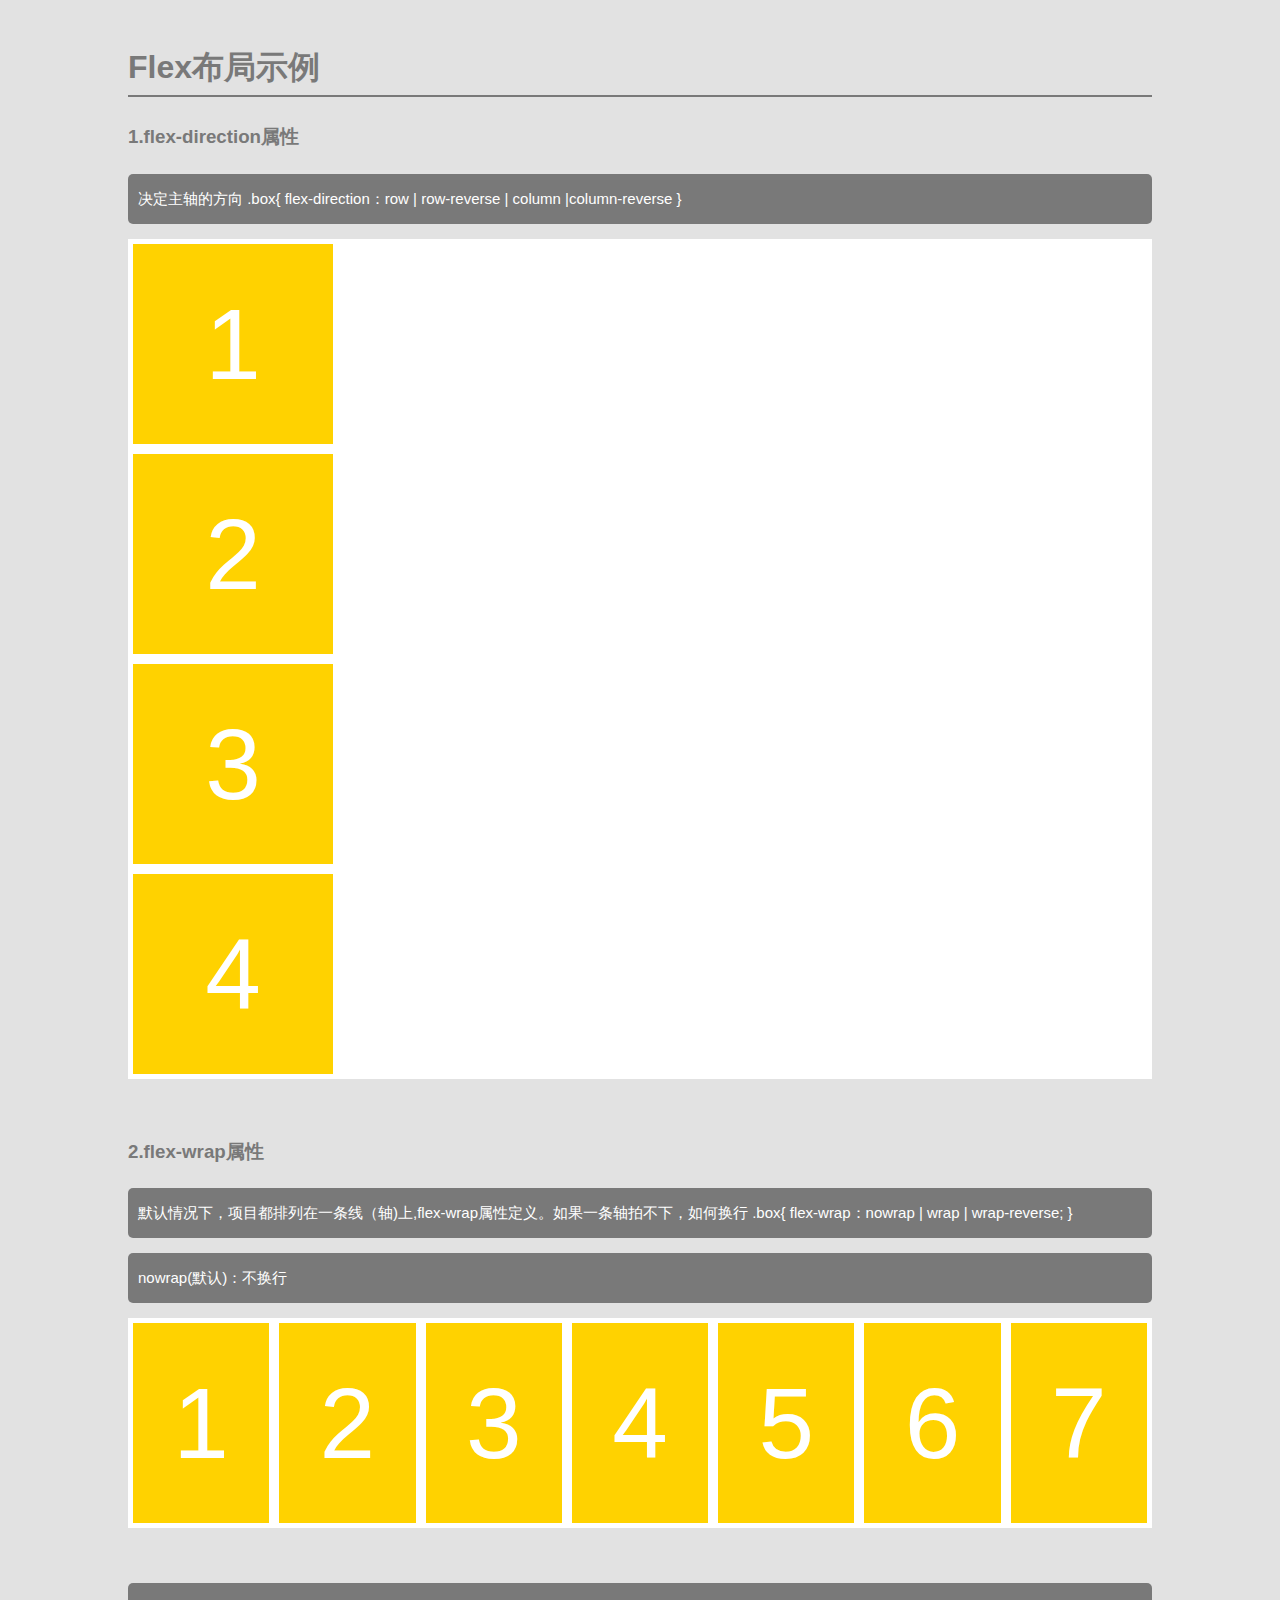
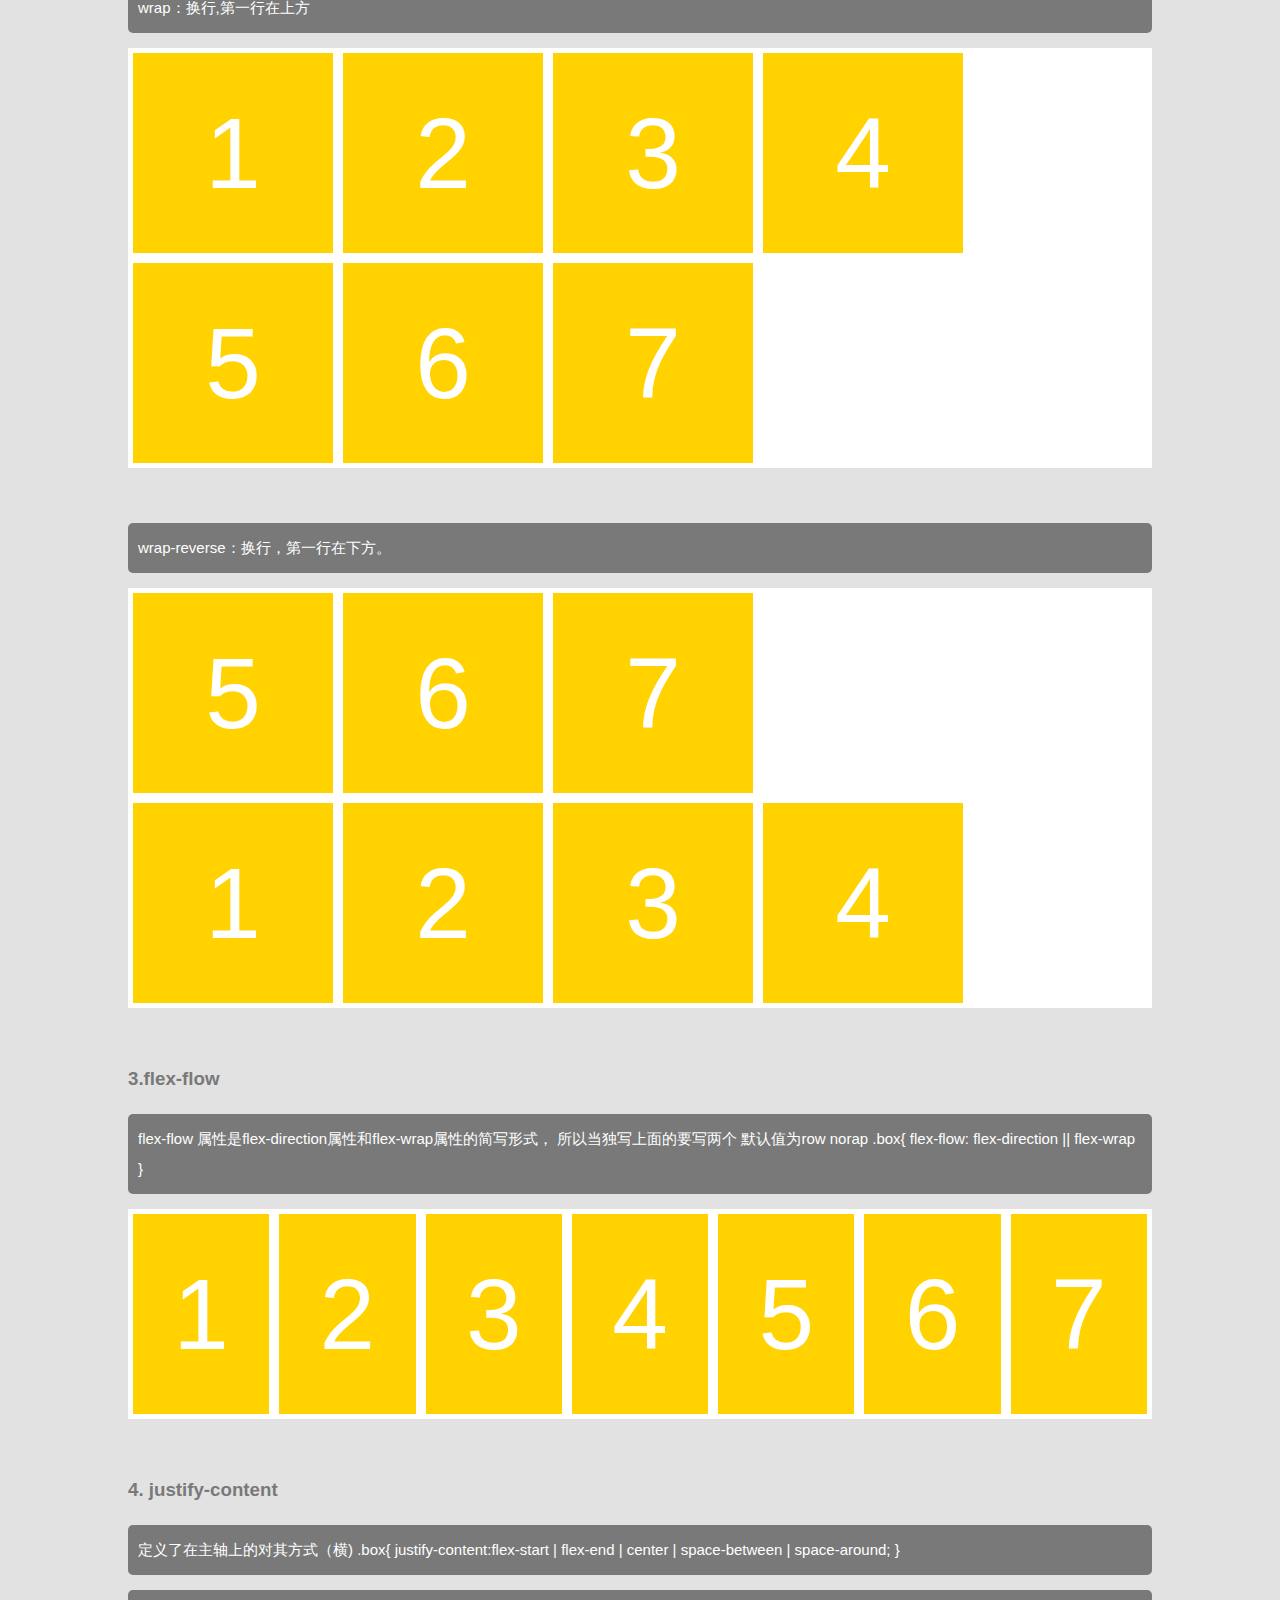
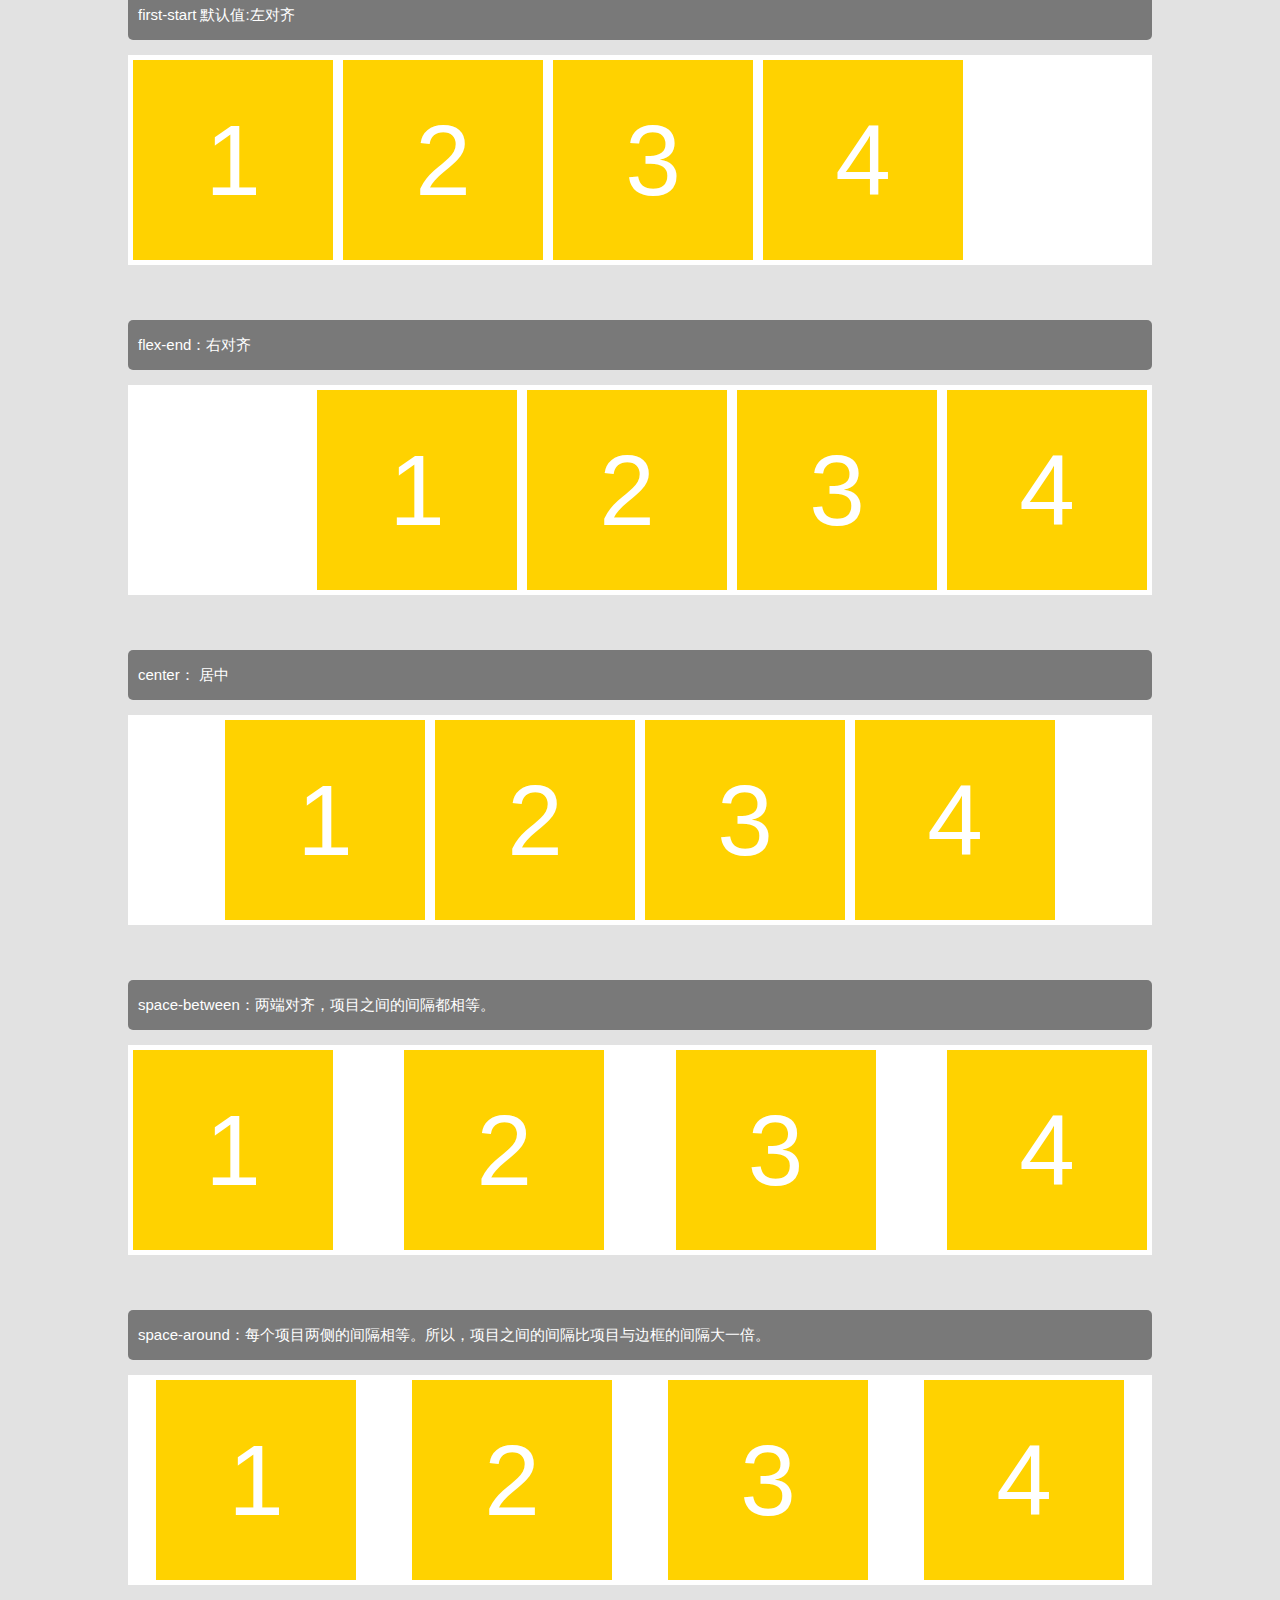
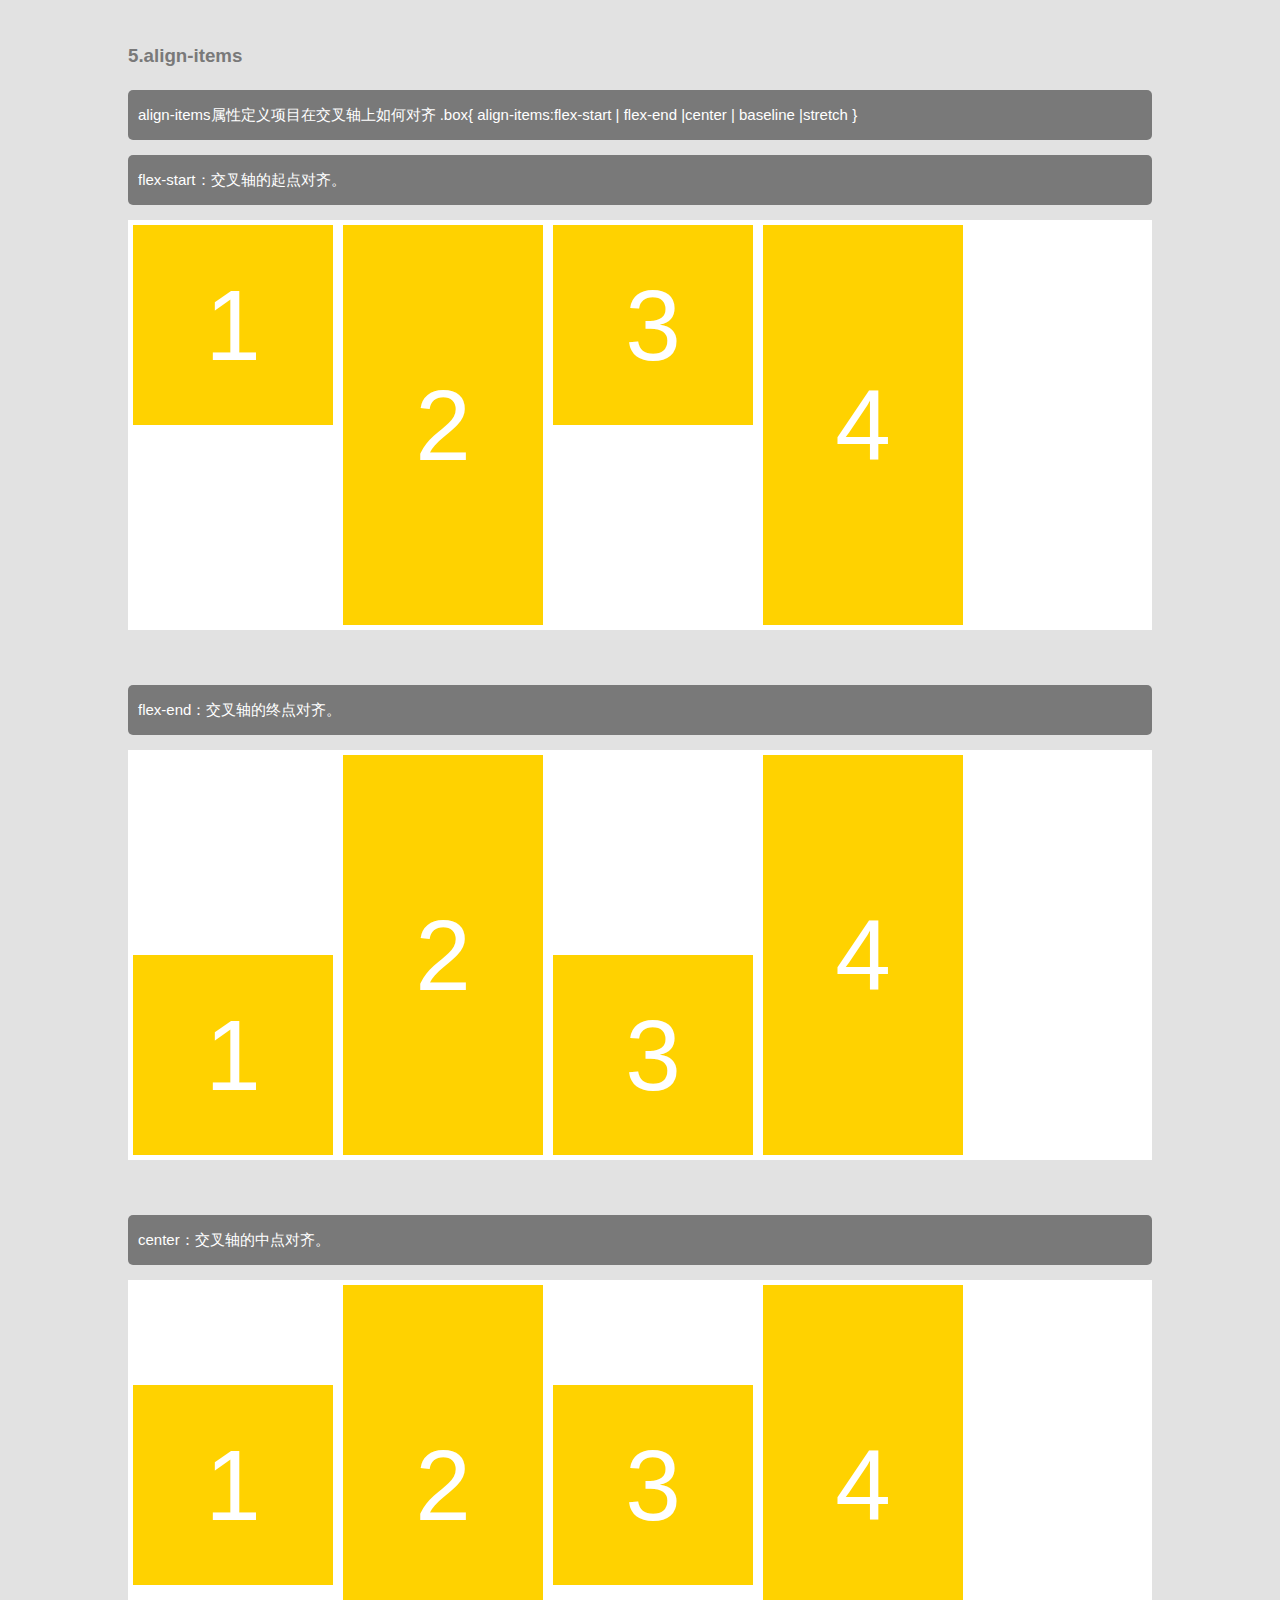
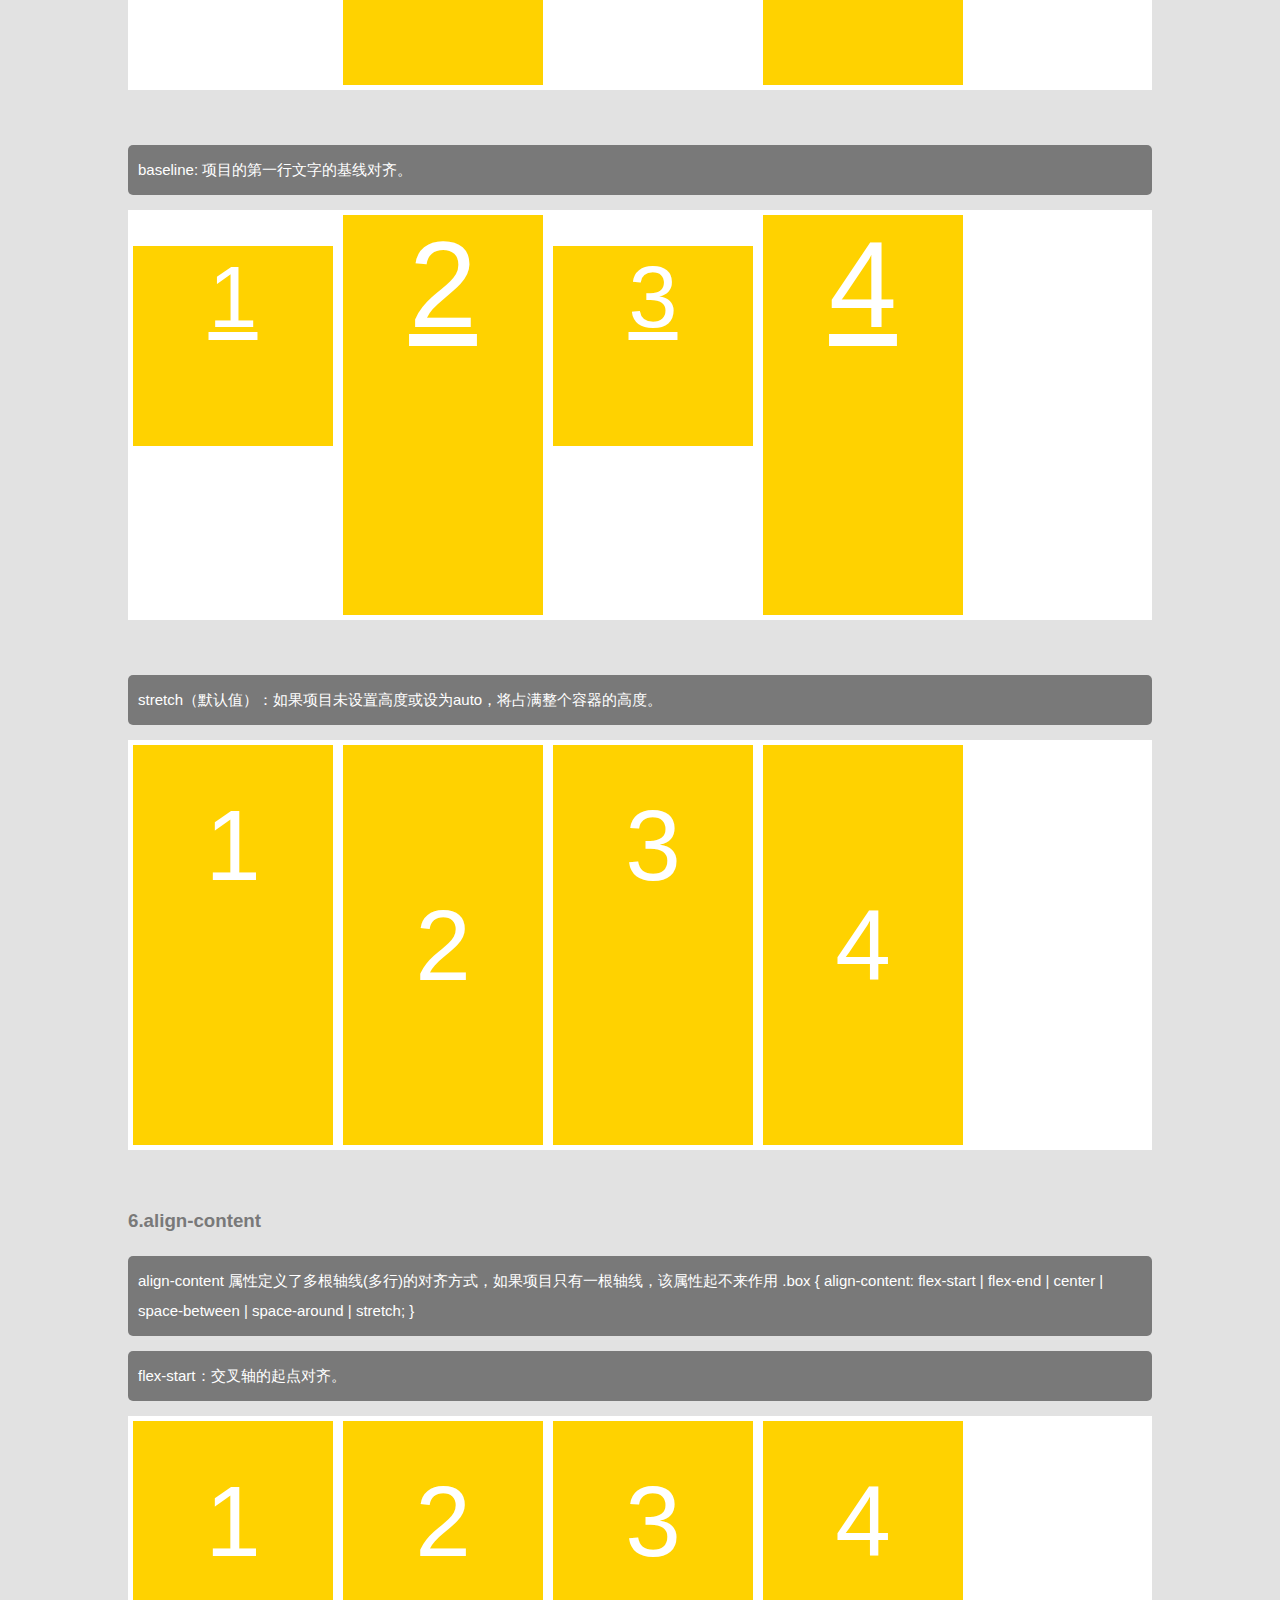
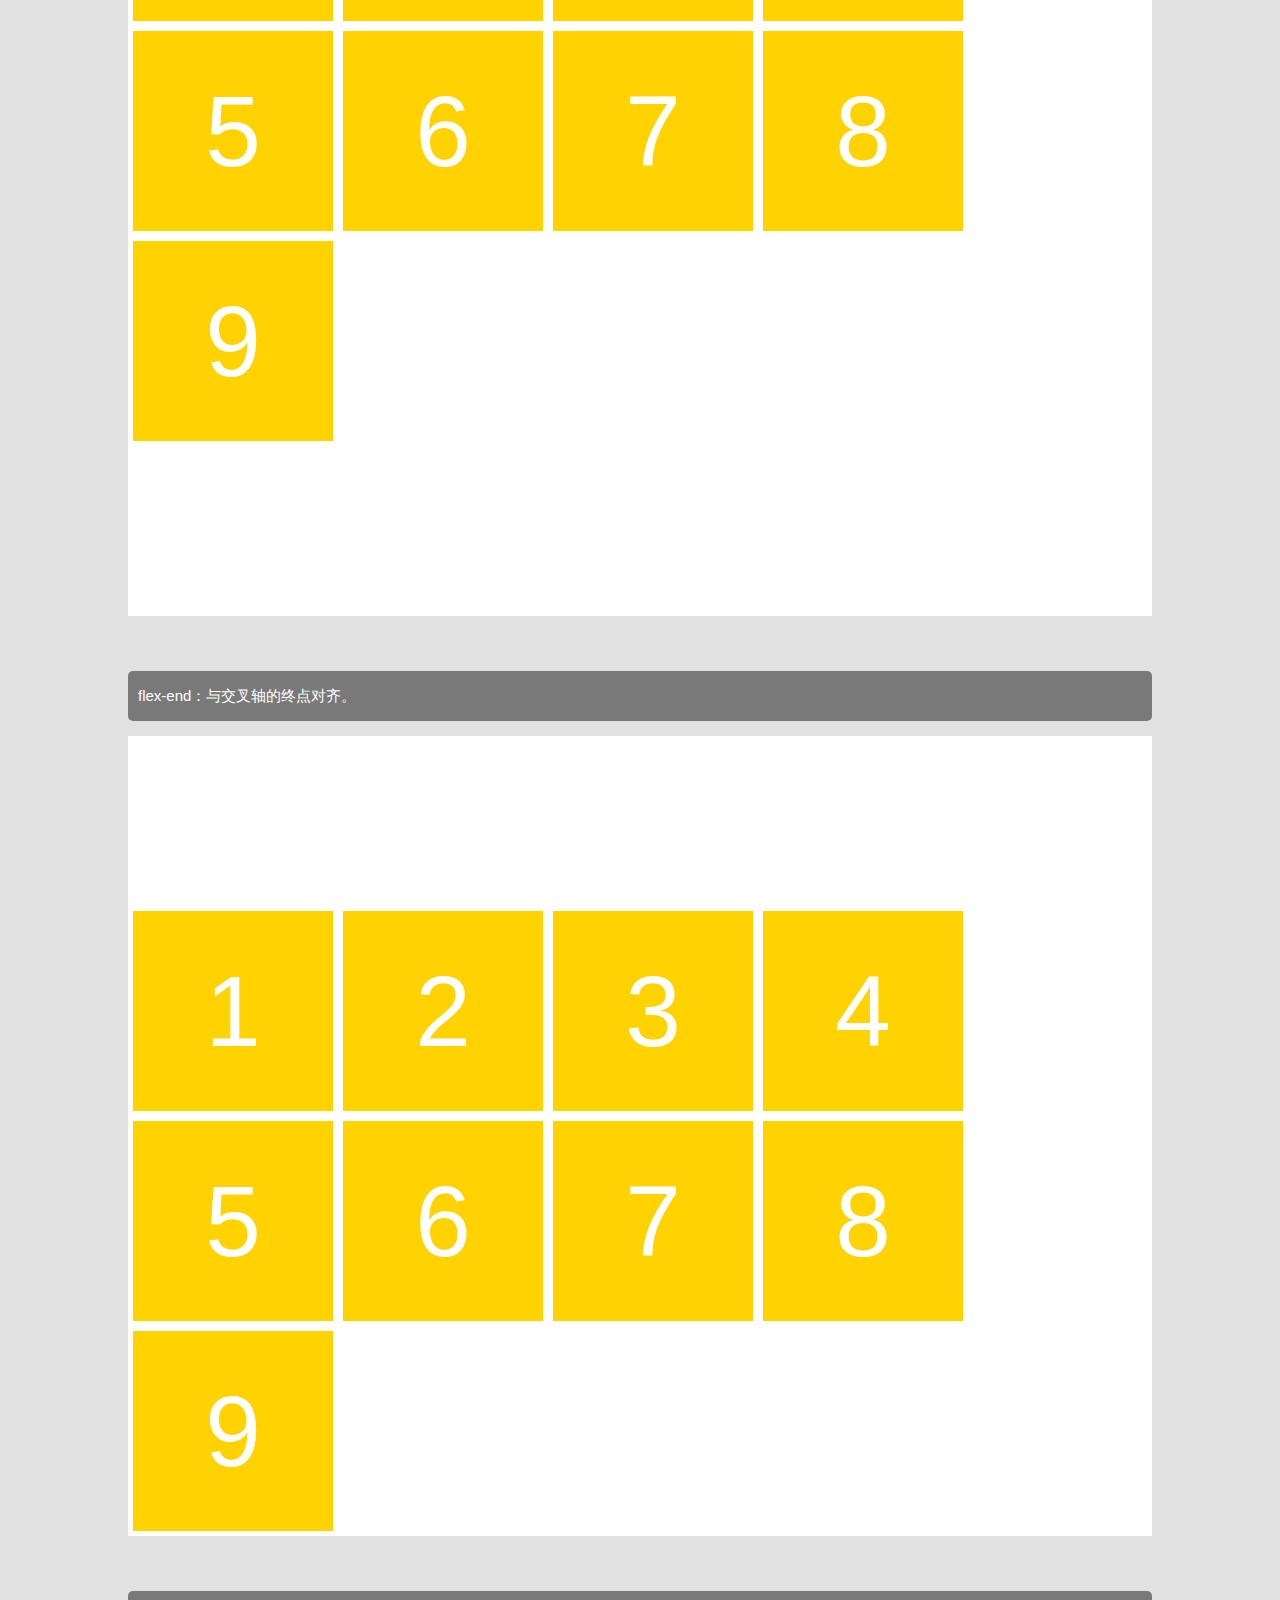
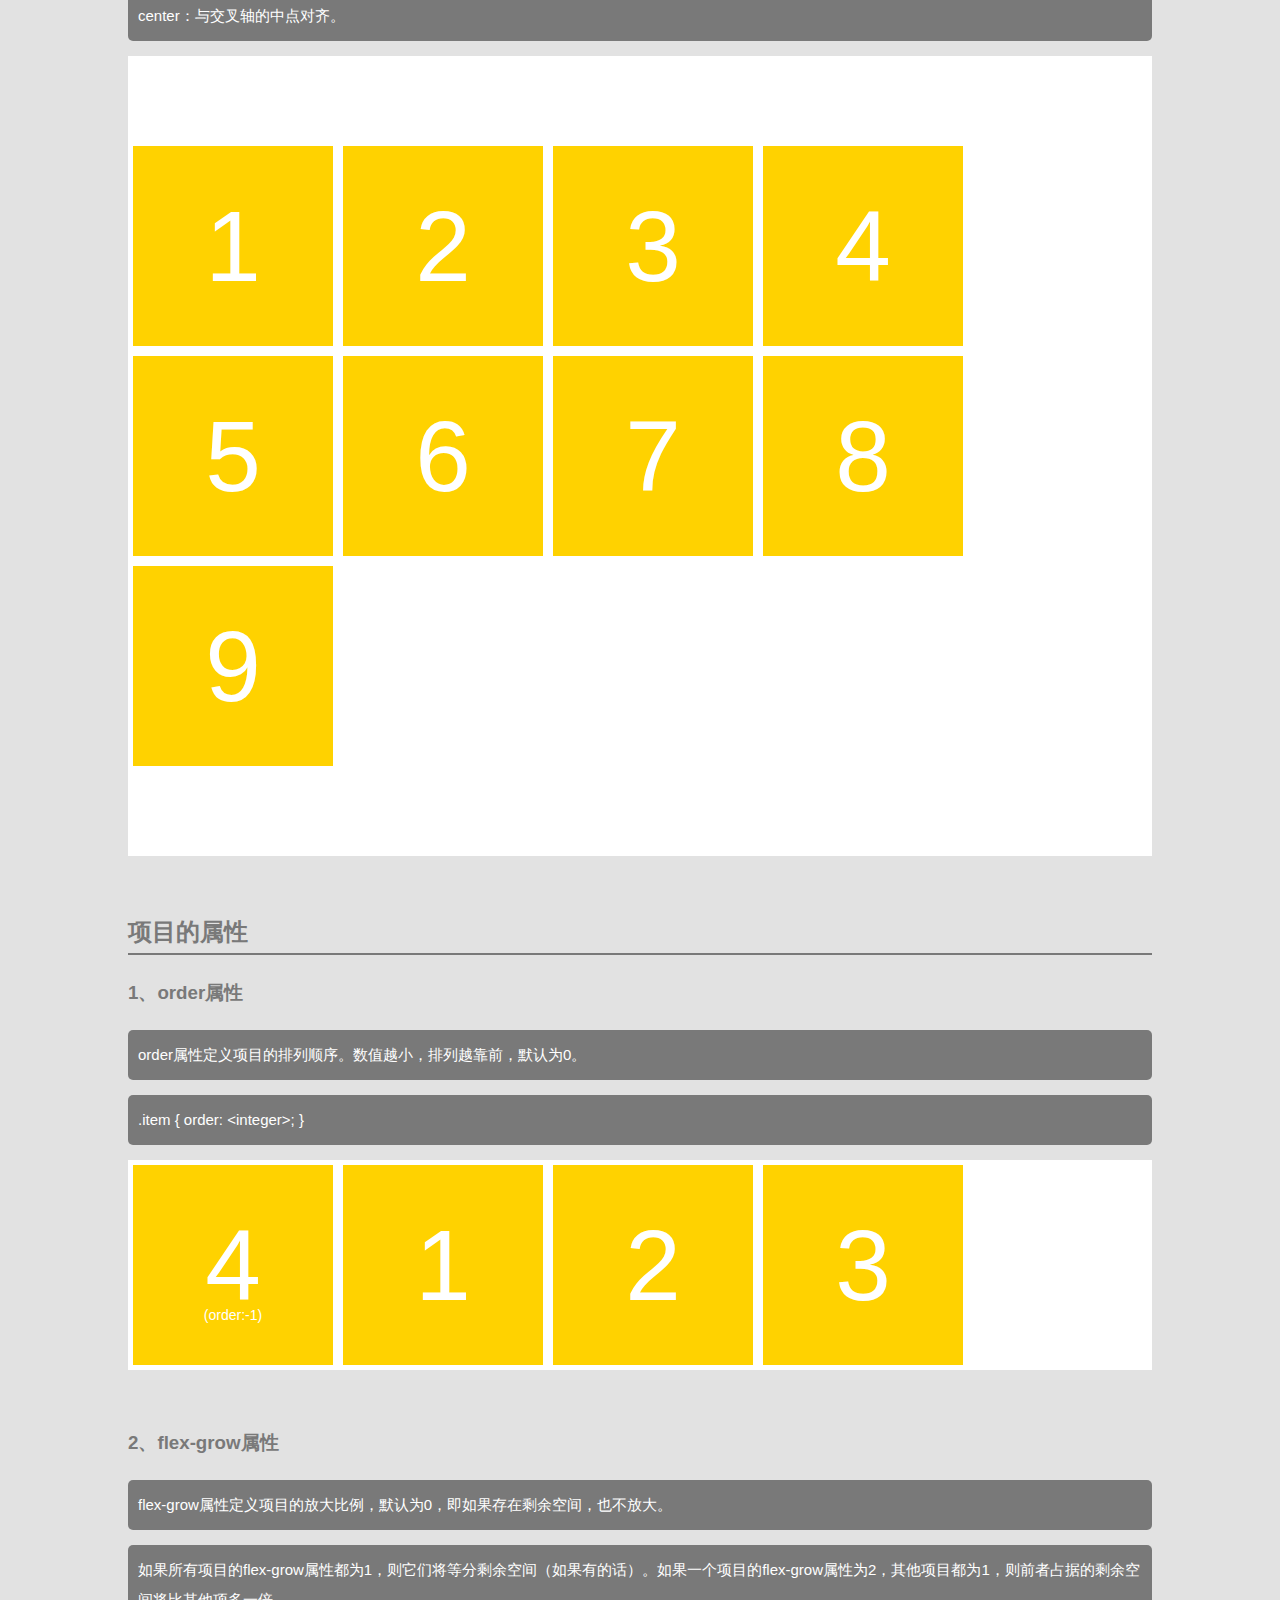
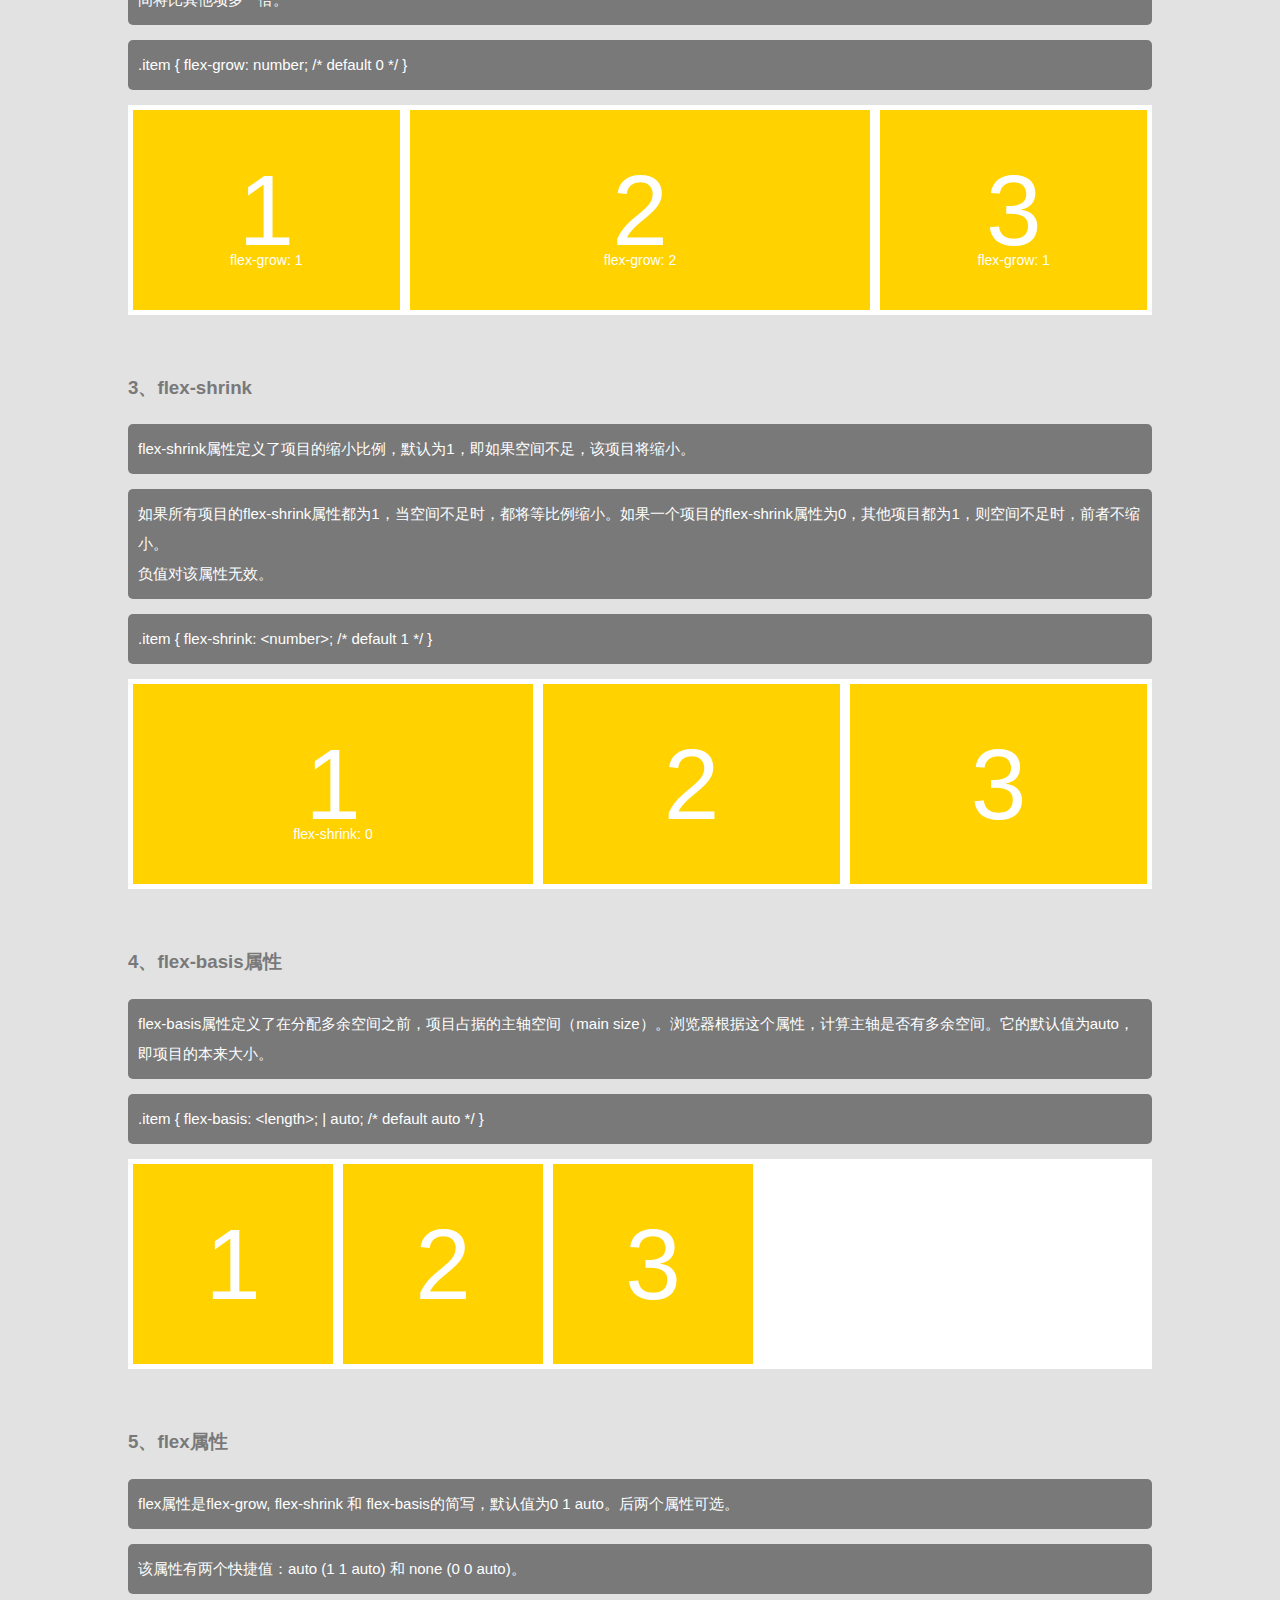
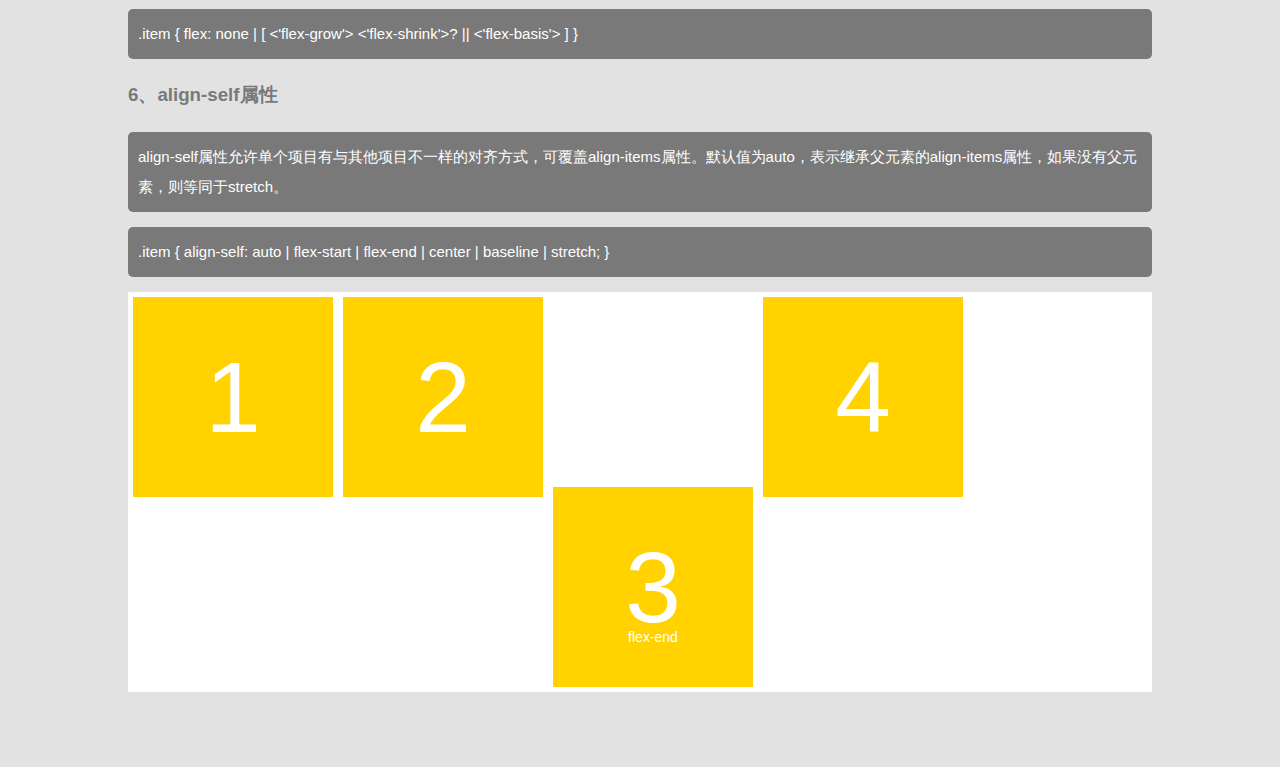
<file: index.html>
<!DOCTYPE html>
<html lang="en">
<head>
    <meta charset="UTF-8">
    <meta name="viewport" content="width=device-width, initial-scale=1.0">
    <meta http-equiv="X-UA-Compatible" content="ie=edge">
    <title>Document</title>
    <link rel="stylesheet" href="style.css" type="text/css"/>
</head>
<body>
    <h1>Flex布局示例</h1>
    <h3>1.flex-direction属性</h3>
    <p>决定主轴的方向
        .box{
            flex-direction：row | row-reverse | column |column-reverse
        }
    </p>
    <div class="box box-1">
          <div class="box-item">1</div>
          <div class="box-item">2</div>
          <div class="box-item">3</div>
          <div class="box-item">4</div>
    </div>

    <h3>2.flex-wrap属性</h3>
    <p>默认情况下，项目都排列在一条线（轴)上,flex-wrap属性定义。如果一条轴拍不下，如何换行
         .box{
             flex-wrap：nowrap | wrap | wrap-reverse;
         }
    </p>
    <p> nowrap(默认)：不换行</p>
    <div class="box box-2">
        <div class="box-item">1</div>
		<div class="box-item">2</div>
		<div class="box-item">3</div>
		<div class="box-item">4</div>
		<div class="box-item">5</div>
		<div class="box-item">6</div>
        <div class="box-item">7</div>
    </div>

     <p> wrap：换行,第一行在上方</p>
    <div class="box box-3">
        <div class="box-item">1</div>
		<div class="box-item">2</div>
		<div class="box-item">3</div>
		<div class="box-item">4</div>
		<div class="box-item">5</div>
		<div class="box-item">6</div>
        <div class="box-item">7</div>
    </div>
    
    <p>wrap-reverse：换行，第一行在下方。</p>
	<div class="box box-4">
		<div class="box-item">1</div>
		<div class="box-item">2</div>
		<div class="box-item">3</div>
		<div class="box-item">4</div>
		<div class="box-item">5</div>
		<div class="box-item">6</div>
		<div class="box-item">7</div>
    </div>

    <h3>3.flex-flow</h3>
    <p>flex-flow 属性是flex-direction属性和flex-wrap属性的简写形式，
        所以当独写上面的要写两个
        默认值为row norap
        .box{
            flex-flow: flex-direction || flex-wrap
           }
    </p>
    <div class="box box-5">
		<div class="box-item">1</div>
		<div class="box-item">2</div>
		<div class="box-item">3</div>
		<div class="box-item">4</div>
		<div class="box-item">5</div>
		<div class="box-item">6</div>
		<div class="box-item">7</div>
    </div>

    <h3>4. justify-content</h3>
    <p>定义了在主轴上的对其方式（横)
        .box{
            justify-content:flex-start | flex-end | center | space-between | space-around;
        }
    </p>
    <p>first-start 默认值:左对齐</p>
    <div class="box box-6">
		<div class="box-item">1</div>
		<div class="box-item">2</div>
		<div class="box-item">3</div>
		<div class="box-item">4</div>
    </div>
    <p>flex-end：右对齐</p>
	<div class="box box-7">
		<div class="box-item">1</div>
		<div class="box-item">2</div>
		<div class="box-item">3</div>
		<div class="box-item">4</div>
	</div>
	<p>center： 居中</p>
	<div class="box box-8">
		<div class="box-item">1</div>
		<div class="box-item">2</div>
		<div class="box-item">3</div>
		<div class="box-item">4</div>
	</div>
	<p>space-between：两端对齐，项目之间的间隔都相等。</p>
	<div class="box box-9">
		<div class="box-item">1</div>
		<div class="box-item">2</div>
		<div class="box-item">3</div>
		<div class="box-item">4</div>
	</div>
	<p>space-around：每个项目两侧的间隔相等。所以，项目之间的间隔比项目与边框的间隔大一倍。</p>
	<div class="box box-10">
		<div class="box-item">1</div>
		<div class="box-item">2</div>
		<div class="box-item">3</div>
		<div class="box-item">4</div>
   </div>

   <h3>5.align-items</h3>
   <p>align-items属性定义项目在交叉轴上如何对齐
       .box{
           align-items:flex-start | flex-end |center | baseline |stretch
       }
   </p>
   <p>flex-start：交叉轴的起点对齐。</p>
	<div class="box box-11">
		<div class="box-item">1</div>
		<div class="box-item item-tall">2</div>
		<div class="box-item">3</div>
		<div class="box-item item-tall">4</div>
   </div>
   <p>flex-end：交叉轴的终点对齐。</p>
	<div class="box box-12">
		<div class="box-item">1</div>
		<div class="box-item item-tall">2</div>
		<div class="box-item">3</div>
		<div class="box-item item-tall">4</div>
	</div>
	<p>center：交叉轴的中点对齐。</p>
	<div class="box box-13">
		<div class="box-item">1</div>
		<div class="box-item item-tall">2</div>
		<div class="box-item">3</div>
		<div class="box-item item-tall">4</div>
	</div>
	<p>baseline: 项目的第一行文字的基线对齐。</p>
	<div class="box box-14 line">
		<div class="box-item">1</div>
		<div class="box-item item-tall">2</div>
		<div class="box-item">3</div>
		<div class="box-item item-tall">4</div>
	</div>
	<p>stretch（默认值）：如果项目未设置高度或设为auto，将占满整个容器的高度。</p>
	<div class="box box-15">
		<div class="box-item">1</div>
		<div class="box-item item-tall">2</div>
		<div class="box-item">3</div>
		<div class="box-item item-tall">4</div>
    </div>


    <h3>6.align-content </h3>
    <p>align-content 属性定义了多根轴线(多行)的对齐方式，如果项目只有一根轴线，该属性起不来作用
        .box {
		  align-content: flex-start | flex-end | center | space-between | space-around | stretch;
        }
    </p>
    <p>flex-start：交叉轴的起点对齐。</p>
	<div class="box box-tall box-16">
		<div class="box-item">1</div>
		<div class="box-item">2</div>
		<div class="box-item">3</div>
		<div class="box-item">4</div>
		<div class="box-item">5</div>
		<div class="box-item">6</div>
		<div class="box-item">7</div>
		<div class="box-item">8</div>
		<div class="box-item">9</div>
    </div>
    <p>flex-end：与交叉轴的终点对齐。</p>
	<div class="box box-tall box-17">
		<div class="box-item">1</div>
		<div class="box-item">2</div>
		<div class="box-item">3</div>
		<div class="box-item">4</div>
		<div class="box-item">5</div>
		<div class="box-item">6</div>
		<div class="box-item">7</div>
		<div class="box-item">8</div>
		<div class="box-item">9</div>
     </div>
     <p>center：与交叉轴的中点对齐。</p>
	<div class="box box-tall box-18">
		<div class="box-item">1</div>
		<div class="box-item">2</div>
		<div class="box-item">3</div>
		<div class="box-item">4</div>
		<div class="box-item">5</div>
		<div class="box-item">6</div>
		<div class="box-item">7</div>
		<div class="box-item">8</div>
		<div class="box-item">9</div>
    </div>
    <h2>项目的属性</h2>
	<h3>1、order属性</h3>
	<p>order属性定义项目的排列顺序。数值越小，排列越靠前，默认为0。</p>
	<p>
		.item {
		  order: &lt;integer&gt;;
		}
	</p>
	<div class="box box-22">
		<div class="box-item">1</div>
		<div class="box-item">2</div>
		<div class="box-item">3</div>
		<div class="box-item order">4 <div>(order:-1)</div></div>
	</div>

	<h3>2、flex-grow属性</h3>
	<p>flex-grow属性定义项目的放大比例，默认为0，即如果存在剩余空间，也不放大。</p>
	<p>如果所有项目的flex-grow属性都为1，则它们将等分剩余空间（如果有的话）。如果一个项目的flex-grow属性为2，其他项目都为1，则前者占据的剩余空间将比其他项多一倍。</p>
	<p>
		.item {
		  flex-grow: number; /* default 0 */
		}
	</p>
	<div class="box box-23">
		<div class="box-item grow">1 <div>flex-grow: 1</div></div>
		<div class="box-item grow grow-2">2 <div>flex-grow: 2</div></div>
		<div class="box-item grow">3 <div>flex-grow: 1</div></div>
	</div>

	<h3>3、flex-shrink</h3>
	<p>flex-shrink属性定义了项目的缩小比例，默认为1，即如果空间不足，该项目将缩小。</p>
	<p>如果所有项目的flex-shrink属性都为1，当空间不足时，都将等比例缩小。如果一个项目的flex-shrink属性为0，其他项目都为1，则空间不足时，前者不缩小。<br>负值对该属性无效。</p>
	<p>
		.item {
		    flex-shrink: &lt;number&gt;; /* default 1 */
		}
	</p>
	<div class="box box-24">
		<div class="box-item shrink">1 <div>flex-shrink: 0</div></div>
		<div class="box-item">2</div>
		<div class="box-item">3</div>
	</div>

	<h3>4、flex-basis属性</h3>
	<p>flex-basis属性定义了在分配多余空间之前，项目占据的主轴空间（main size）。浏览器根据这个属性，计算主轴是否有多余空间。它的默认值为auto，即项目的本来大小。</p>
	<p>
		.item {
		    flex-basis: &lt;length&gt;; | auto; /* default auto */
		}
	</p>
	<div class="box box-25">
		<div class="box-item">1</div>
		<div class="box-item">2</div>
		<div class="box-item">3</div>
	</div>

	<h3>5、flex属性</h3>
	<p>flex属性是flex-grow, flex-shrink 和 flex-basis的简写，默认值为0 1 auto。后两个属性可选。</p>
	<p>该属性有两个快捷值：auto (1 1 auto) 和 none (0 0 auto)。</p>
	<p>
		.item {
		    flex: none | [ &lt;'flex-grow'&gt; &lt;'flex-shrink'&gt;? || &lt;'flex-basis'&gt; ]
		}
	</p>

	<h3>6、align-self属性</h3>
	<p>align-self属性允许单个项目有与其他项目不一样的对齐方式，可覆盖align-items属性。默认值为auto，表示继承父元素的align-items属性，如果没有父元素，则等同于stretch。</p>
	<p>
		.item {
		    align-self: auto | flex-start | flex-end | center | baseline | stretch;
		}
	</p>
	<div class="box box-26">
		<div class="box-item">1</div>
		<div class="box-item">2</div>
		<div class="box-item end">3<div>flex-end</div></div>
		<div class="box-item">4</div>
</div>







     
</body>
</html>
</file>
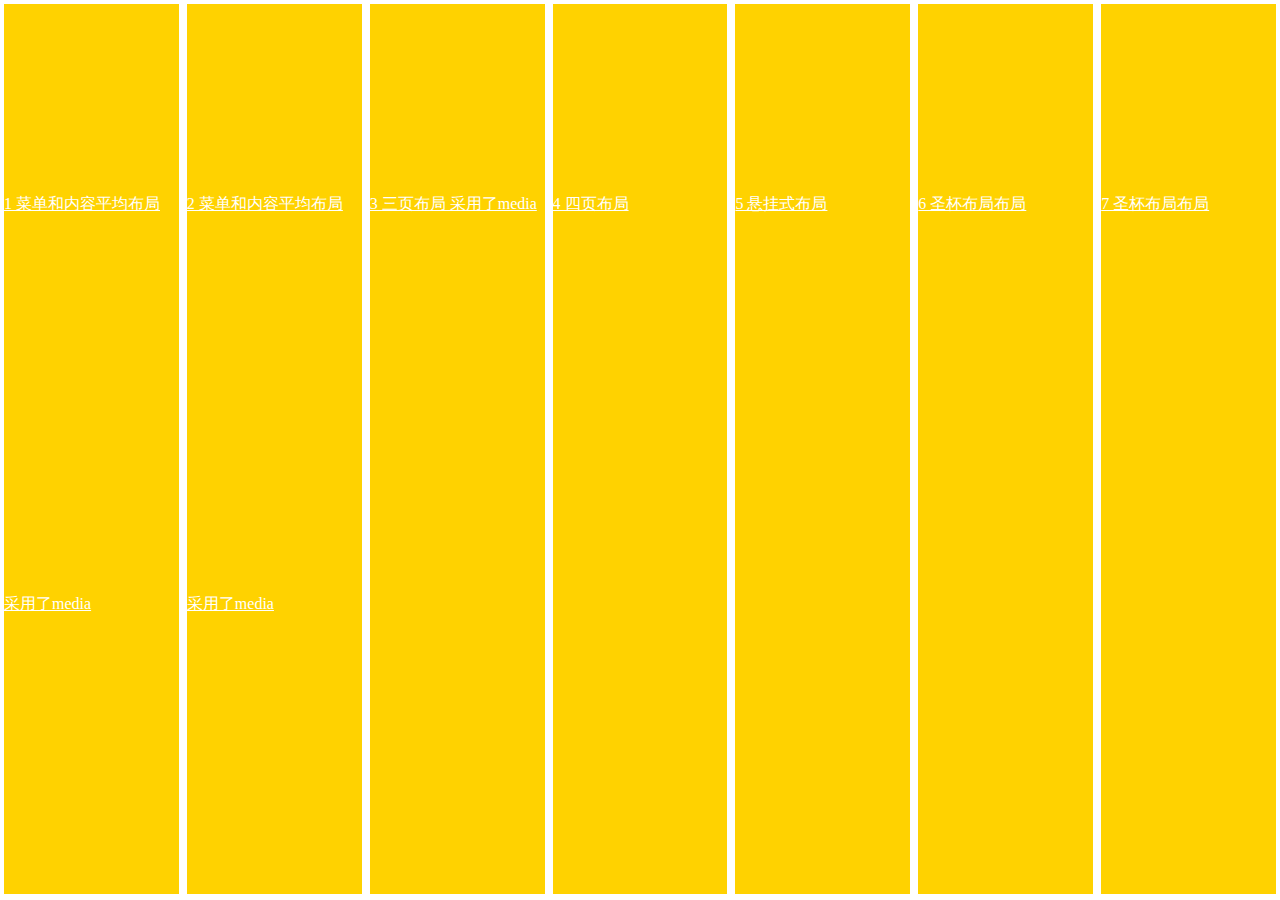
<file: flexblebox/index.html>
<!DOCTYPE html>
 <html lang="en">
 <head>
     <meta charset="UTF-8">
     <meta name="viewport" content="width=device-width, initial-scale=1.0">
     <meta http-equiv="X-UA-Compatible" content="ie=edge">
     <title>Document</title>
     <style>
    body{
        margin: 0 auto; 
    }  
    .Grid {
      display: flex;
    }

    .Grid-cell {
      flex: 1;
      background-color: #ffd200;
      margin: 4px;
      height: 890px;
    }
  .box-item {
	height: 200px;
	line-height: 400px;	
	color: white;
    cursor: pointer;
    text-align: center;
    vertical-align: middle;
}
     </style>
 </head>
 <body>
     
    <div class="Grid">
      <div class="Grid-cell"><a class="box-item" href="layout1.html">1 菜单和内容平均布局 采用了media</a></div>
      <div class="Grid-cell"><a class="box-item" href="layout2.html">2 菜单和内容平均布局 采用了media</a></div>
      <div class="Grid-cell"><a class="box-item" href="layout3.html">3 三页布局 采用了media</a></div>
      <div class="Grid-cell"><a class="box-item" href="layout4.html">4 四页布局</a></div>
      <div class="Grid-cell"><a class="box-item" href="layout5.html">5 悬挂式布局</a></div>
      <div class="Grid-cell"><a class="box-item" href="layout6.html">6 圣杯布局布局</a></div>
      <div class="Grid-cell"><a class="box-item" href="layout7.html">7 圣杯布局布局</a></div>
    </div>

 </body>
 </html>
</file>
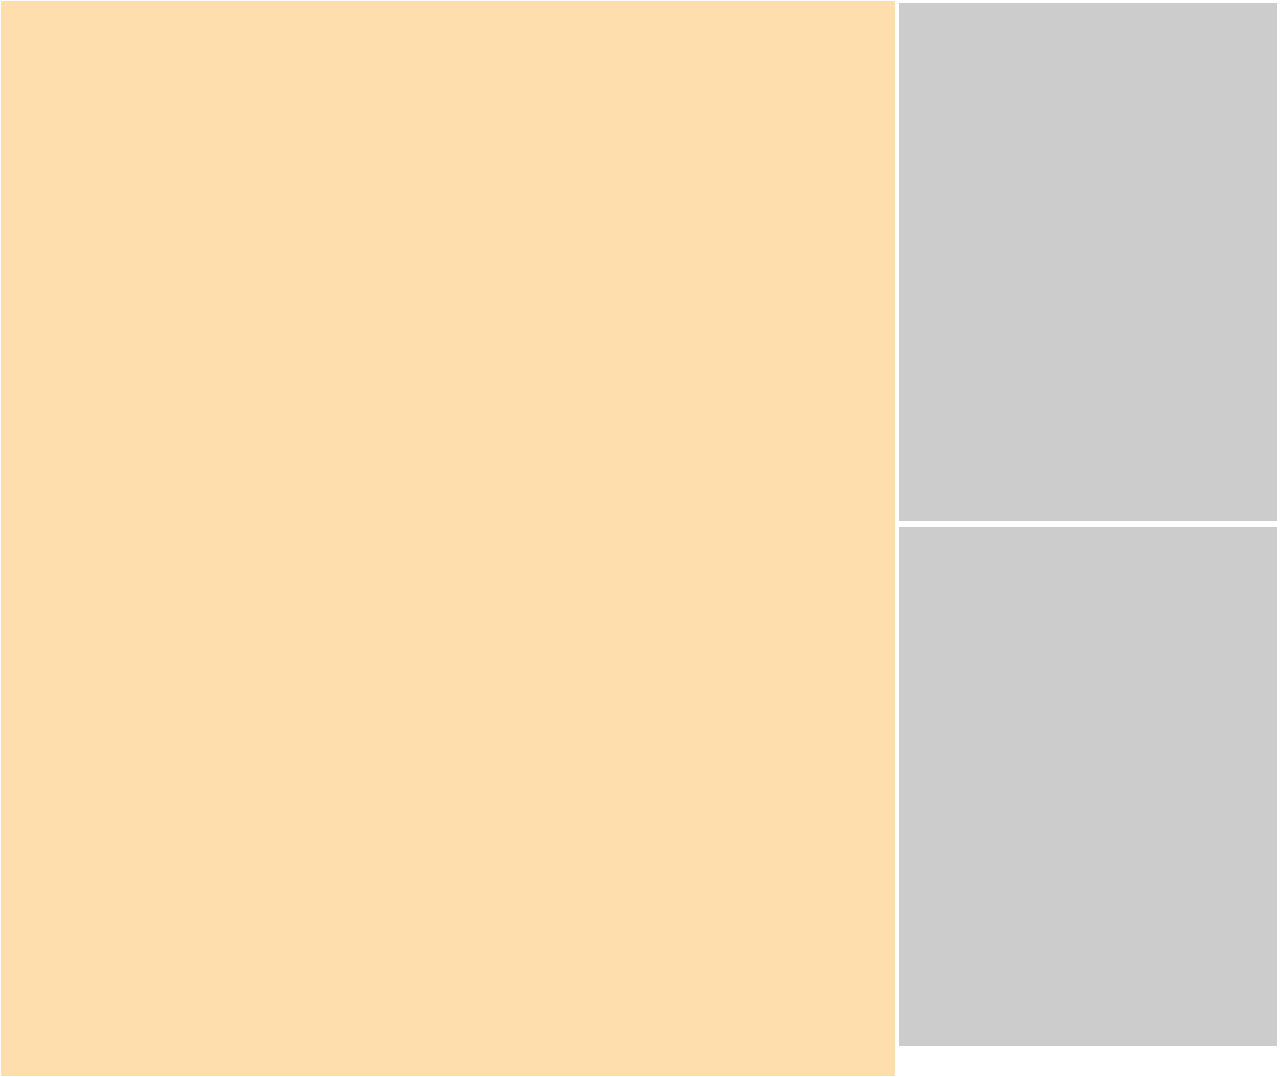
<file: flexblebox/layout1.html>
<!DOCTYPE html>
<html lang="en">
<head>
    <meta charset="UTF-8">
    <meta name="viewport" content="width=device-width,initail-scale=1.0, user-scable=no"/>
    <title>menu and content dynamic 菜单和内容动态</title>
    <style>
       body{
          overflow: hidden;
          margin: 0 auto;
          width: 100%;
          height: auto;
       }
      .Grid-left{
          display: flex;
          width: 70%;  /*673.5px*/ 
          align-items: stretch;
          float: left;         
         }
      .Grid-left>.Grid-cell{
           padding-top:100%; /*现在是宽的70% 现在是472.84px*/
           flex:1; 
           margin: 1px; /* */
           background:navajowhite;  
       }
      .Grid-right{
          display: flex;
          width: 30%;  
          float: left;
          flex-direction: column;
       }
      .Grid-right>.Grid-cell{
           flex:1;
           margin: 3px;
           background: #ccc;
           padding-top: 100%;
       } 
         @media screen and (max-width: 1600px) {
        .Grid-left{
          display: flex;
          width: 70%;   
          align-items: stretch;
          float: left;         
         }
         .Grid-left>.Grid-cell{
           padding-top:120%;  
           flex:1; 
           margin: 1px;  
           background:navajowhite;  
           
       }
        .Grid-right{
          display: flex;
          width: 30%;  
          float: left;
          flex-direction: column;
       }
        .Grid-right>.Grid-cell{
           flex:1;
           margin: 3px;
           background: #ccc;
           padding-top: 135%;
          } 
        }
         @media screen and (max-width: 1200px) {
        .Grid-left{
          display: flex;
          width: 100%;  
          align-items: stretch;
          float: left;         
         }
         .Grid-left>.Grid-cell{
           padding-top:60%;  
           flex:1; 
           margin: 1px; 
           background:navajowhite;  
           
       }
        .Grid-right{
          display: flex;
          width: 100%;  
          float: left;
          flex-direction: row;
       }
        .Grid-right>.Grid-cell{
           flex:1;
           margin: 3px;
           background: #ccc;
           padding-top: 35%;
       } 
     }
     @media screen and (max-width: 1024px) {
         .Grid-left{
          display: flex;
          width: 100%;   
          align-items: stretch;
          float: left;         
         }
         .Grid-left>.Grid-cell{
           padding-top:100%;  
           flex:1; 
           margin: 1px; 
           background:navajowhite;     
       } 
        .Grid-right{
          display: flex;
          width: 100%;  
          float: left;
          flex-direction: row;
       }
        .Grid-right>.Grid-cell{
           flex:1;
           margin: 3px;
           background: #ccc;
           padding-top: 45%;
       } 
     }

       @media screen and (max-width: 936px) { 
         .Grid-left{
          display: flex;
          width: 100%;   
          align-items: stretch;
          float: left;         
         }
         .Grid-left>.Grid-cell{
           padding-top:80%;  
           flex:1; 
           margin: 1px;  
           background:navajowhite;  
           
       }
        .Grid-right{
          display: flex;
          width: 100%;  
          float: left;
          flex-direction: row;
       }
        .Grid-right>.Grid-cell{
           flex:1;
           margin: 3px;
           background: #ccc;
           padding-top: 55%;
       } 
     }
 @media screen and (max-width: 768px) { 
      .Grid-left{
          display: flex;
          width: 100%;   
          float: left;         
         }
         .Grid-left>.Grid-cell{
           padding-top:100%;  
           flex:1; 
           margin: 1px;  
           background:navajowhite;     
       }
        .Grid-right{
          display: flex;
          width: 100%;  
          float: left;
          flex-direction: row;
       }
        .Grid-right>.Grid-cell{
           flex:1;
           margin: 3px;
           background: #ccc;
           padding-top: 100%;
       } 
     }
     @media screen and (max-width: 500px){ 
        .Grid-left{
          display: flex;
          width: 160%;   
          float: left;         
         }
         .Grid-left>.Grid-cell{
           padding-top:140%;  
           flex:1; 
           margin: 1px;  
           background:navajowhite;     
       }
        .Grid-right{
          display: flex;
          width: 160%;  
          float: left;
          flex-direction: column;
       }
        .Grid-right>.Grid-cell{
           flex:1;
           margin: 3px;
           background: #ccc;
           padding-top: 90%;
       } 
         .Grid-right>.Grid-cell:nth-child(2){
           flex:1;
           margin: 3px;
           background: #ccc;
           padding-top: 0%;
       } 
        
     }
     
  
 @media screen and (max-width: 300px) { 
    .Grid-left{
          display: flex;
          width: 140%;  
          align-items: stretch;
          float: left;         
         }
         .Grid-left>.Grid-cell{
           padding-top:500%;  
           flex:1; 
           margin: 1px; 
           background:navajowhite;     
       }
        .Grid-right{
          display: flex;
          width: 200%;  
          float: left;
          flex-direction: column;
       }
        .Grid-right>.Grid-cell{
           flex:1;
           margin: 3px;
           background: #ccc;
           padding-top: 0%;
       } 
     }
    
    
        
      
       
    </style>
</head>
<body>
    
     <div class="Grid-left">
        <div class="Grid-cell"></div>
    </div>
    <div class="Grid-right">
        <div class="Grid-cell"></div>
        <div class="Grid-cell"></div>
    </div> 
    
 
</body>
</html>
</file>
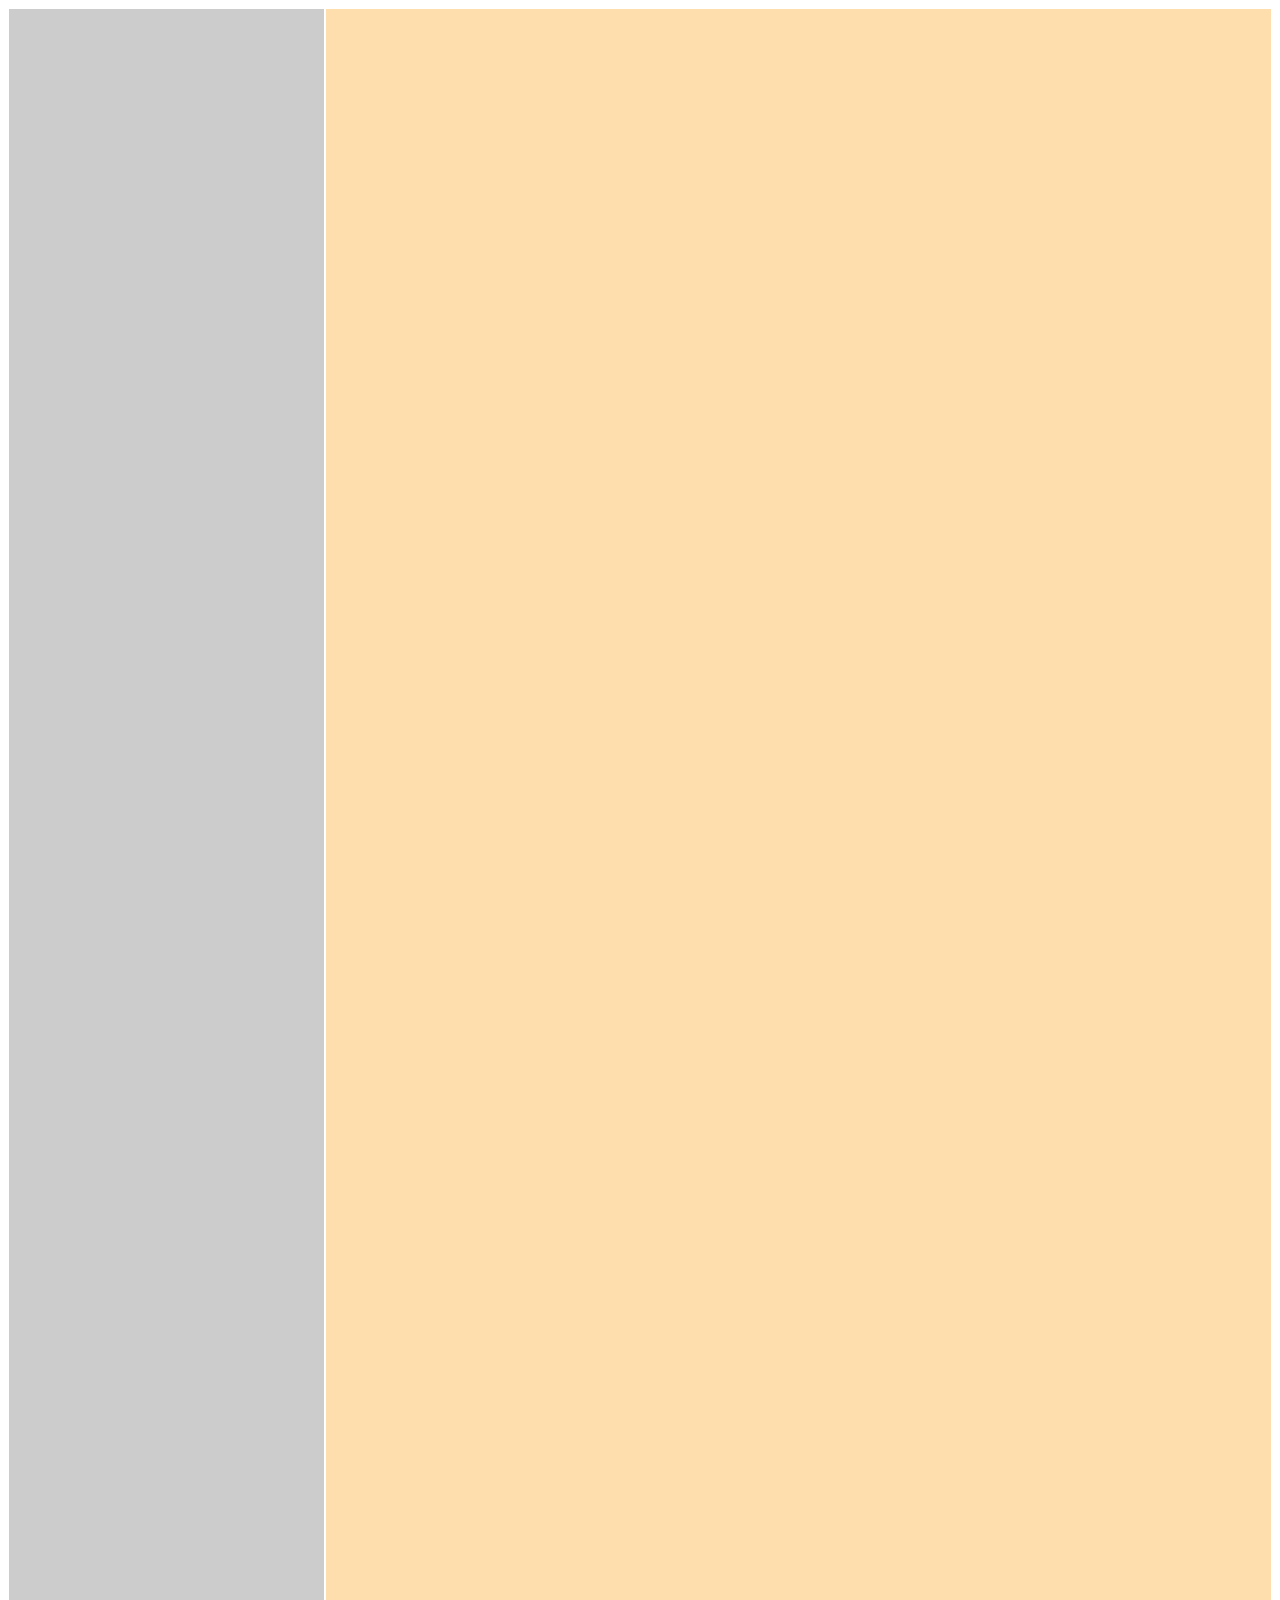
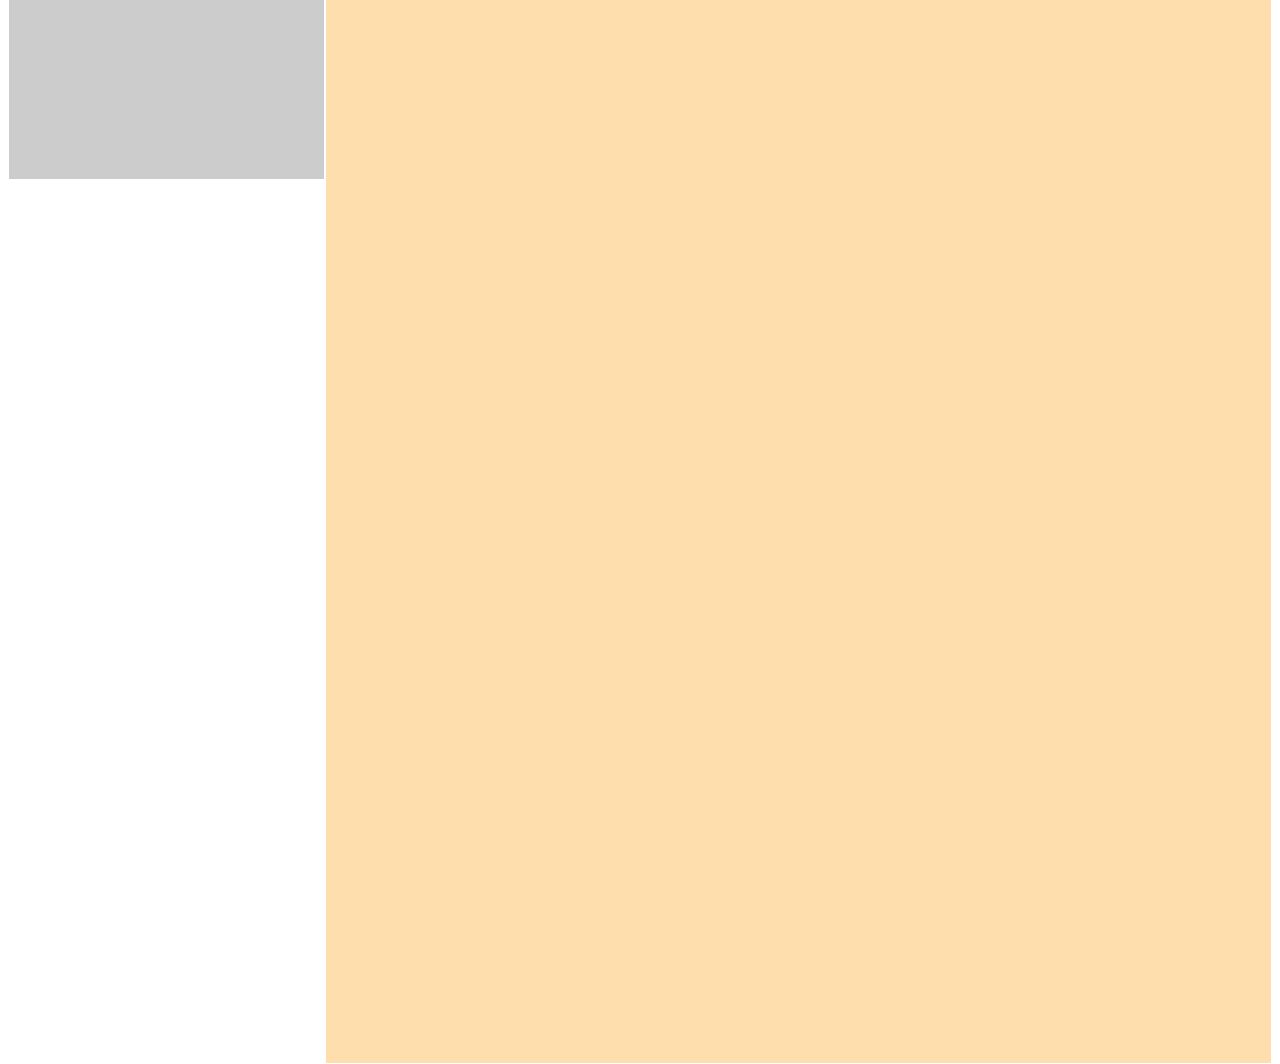
<file: flexblebox/layout2.html>
<!DOCTYPE html>
<html lang="en">
<head>
    <meta charset="UTF-8">
    <meta name="viewport" content="width=device-width, initial-scale=1.0">
    <meta http-equiv="X-UA-Compatible" content="ie=edge">
    <title>Menu fixed,Content dynamic</title>
    <style>
    body{
        overflow: hidden;
    }
     .Grid-left{
         display: flex;
         width: 100%;
         float: left;  
         align-items: flex-start;
     }
       .Grid-left>.Grid-cell{
           padding-top:210%;
           flex:3;
           margin: 1px;
           background:navajowhite;  
       }
       .Grid-cell.Grid-item{  
           padding-top: 140%;
           flex:1;
           margin: 1px;
           background:#ccc;
       }
        
       @media screen and  (max-width: 768px){
          .Grid-left{
            display: flex;
            width: 100%;
            float: left;  
            flex-direction: row;
         }
        .Grid-left>.Grid-cell{
             padding-top:300%;
             flex:3;
             margin: 1px;
             background:navajowhite;  
       }
      .Grid-cell.Grid-item{  
           padding-top: 300%;
           flex:1;
           margin: 1px;
           background:#ccc;
       }
       }
     @media screen and  (max-width: 368px){
          .Grid-left{
            display: flex;
            width: 110%;
            float: left;  
            flex-direction: row;
         }
        .Grid-left>.Grid-cell{
             padding-top:0%;
             flex:0;
             margin: 1px;
             background:navajowhite;  
       }
      .Grid-cell.Grid-item{  
           padding-top: 700%;
           flex:1;
           margin: 1px;
           background:#ccc;
       }
       }
    </style>
</head>
<body>
    <div class="Grid-left">
        <div class="Grid-cell Grid-item"></div>
        <div class="Grid-cell"></div>
    </div>
</body>
</html>
</file>
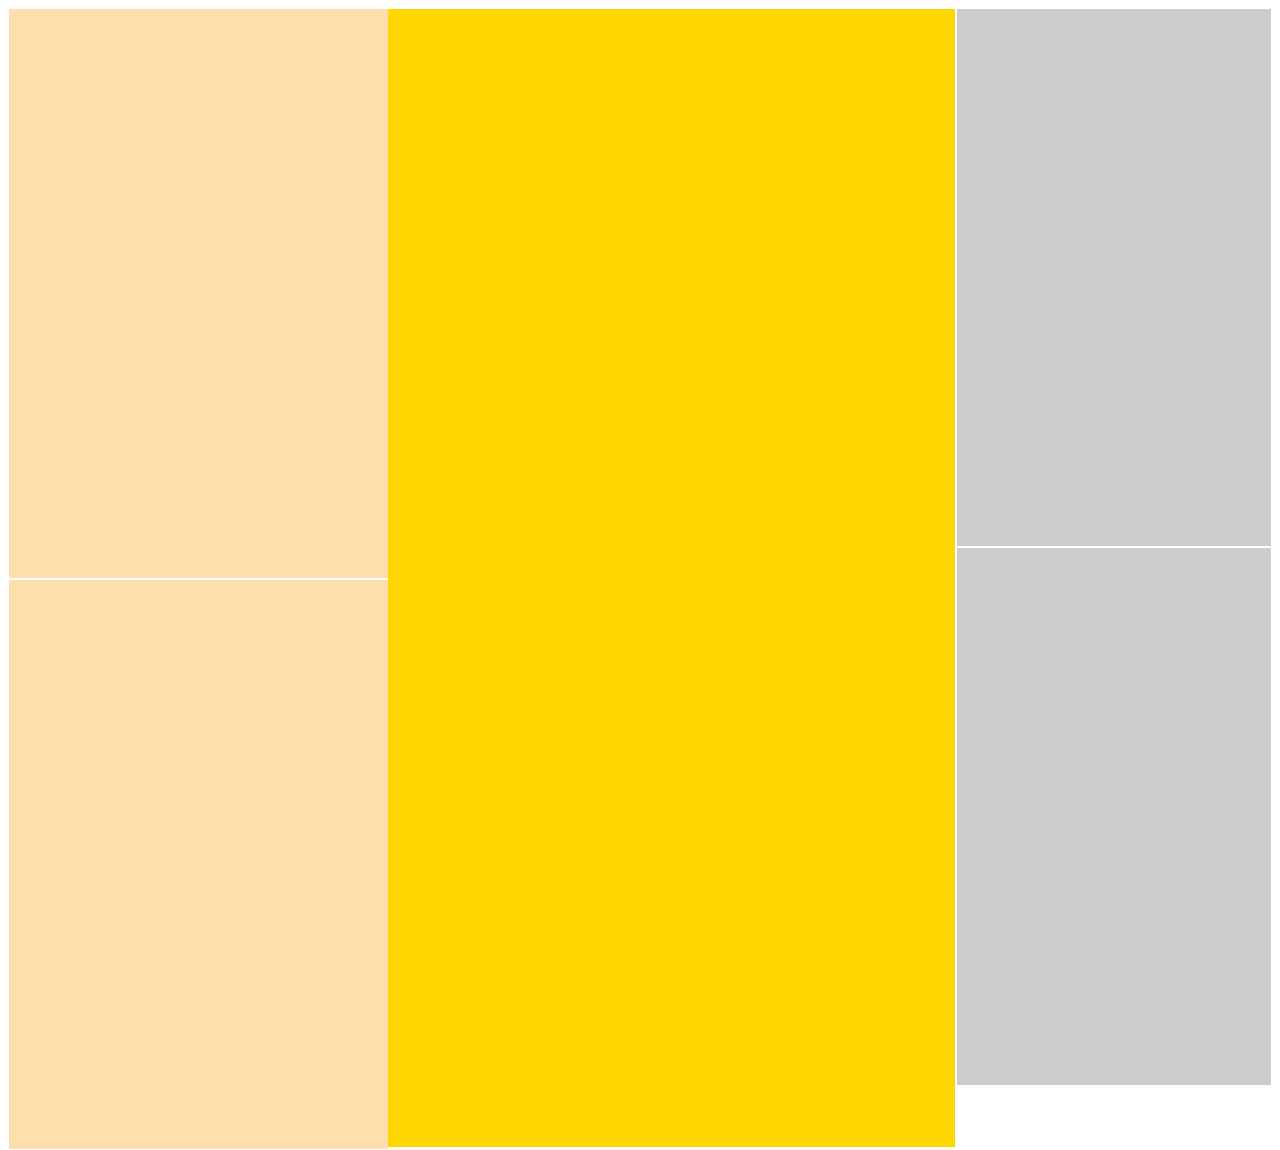
<file: flexblebox/layout3.html>
<!DOCTYPE html>
<html lang="en">
<head>
    <meta charset="UTF-8">
     <meta name="viewport" content="width=device-width,initail-scale=1.0, user-scable=no"/>
    <title>columns,all dynamic</title>
    <style>
      body{
        overflow: hidden;
    }
     .Grid-left{
         display: flex;  
         width: 30%;     
         flex-direction: column;
	     flex-wrap: wrap;
         float: left;
     }
    .Grid-left>.Grid-cell{
           padding-top:150%;
           width: 100%;
           margin: 1px;
           background:navajowhite;  
    }  
     .Grid-middle{
          display: flex;
          width: 45%;  
          float: left;
          
       }
       .Grid-middle>.Grid-cell{
           padding-top:200%;
           flex:1;
           margin: 1px;
           background:gold;  
       }
    
       .Grid-right{
          display: flex;
          width: 25%;  
          float: left;
          flex-direction: column;
	      flex-wrap: wrap; 
       }
        .Grid-right>.Grid-cell{
           padding-top:170%;
           flex:1;
           margin: 1px;
           background:#ccc;
           align-self: auto;  
       }
        @media screen and (max-width :1100px){
          .Grid-left{
            display: flex;  
            width: 20%;     
            flex-direction: column;
	        flex-wrap: wrap;
            float: left;
         }
        .Grid-left>.Grid-cell{
           padding-top:336%;
           flex: 1;
           margin: 1px;
           background:navajowhite;  
       }  
       .Grid-middle{
          display: flex;
          width: 55%;  
          float: left;
          
       }
       .Grid-middle>.Grid-cell{
           padding-top:245%;
           flex:1;
           margin: 1px;
           background:gold;  
       }
    
       .Grid-right{
          display: flex;
          width: 25%;  
          float: left;
          flex-direction: column;
	      flex-wrap: wrap; 
       }
        .Grid-right>.Grid-cell{
           padding-top:269%;
           flex:2;
           margin: 1px;
           background:#ccc;
           align-self: auto;  
       }

       }
        @media screen and (max-width :936px){
          .Grid-left{
            display: flex;  
            width: 20%;     
            flex-direction: column;
	        flex-wrap: wrap;
            float: left;
         }
        .Grid-left>.Grid-cell{
           padding-top:337%;
           flex: 1;
           margin: 1px;
           background:navajowhite;  
       }  
       .Grid-middle{
          display: flex;
          width: 55%;  
          float: left;
          
       }
       .Grid-middle>.Grid-cell{
           padding-top:246%;
           flex:1;
           margin: 1px;
           background:gold;  
       }
    
       .Grid-right{
          display: flex;
          width: 25%;  
          float: left;
          flex-direction: column;
	      flex-wrap: wrap; 
       }
        .Grid-right>.Grid-cell{
           padding-top:270%;
           flex:2;
           margin: 1px;
           background:#ccc;
           align-self: auto;  
       }

       }

       @media screen and (max-width :736px){
          .Grid-left{
            display: flex;  
            width: 36%;     
            flex-direction: column;
	        flex-wrap: wrap;
            float: left;
         }
        .Grid-left>.Grid-cell{
           padding-top:212%;
           flex: 1;
           margin: 1px;
           background:navajowhite;  
       }  
       .Grid-middle{
          display: flex;
          width: 64%;  
          float: left;
          
       }
       .Grid-middle>.Grid-cell{
           padding-top:239%;
           flex:1;
           margin: 1px;
           background:gold;  
       }
    
       .Grid-right{
          display: flex;
          width: 100%;  
          float: left;
          flex-direction: row;
	      flex-wrap: wrap; 
       }
        .Grid-right>.Grid-cell{
           padding-top:170%;
           flex:2;
           margin: 1px;
           background:#ccc;
           align-self: auto;  
       }

       }

        @media screen and (max-width :315px){
          .Grid-left{
            display: flex;  
            width: 100%;     
            flex-direction:row;
	        flex-wrap: wrap;
            float: left;
         }
        .Grid-left>.Grid-cell{
           padding-top:70%;
           flex: 1;
           margin: 1px;
           background:navajowhite;  
       }  
       .Grid-middle{
          display: flex;
          width: 100%;  
          float: left;
          
       }
       .Grid-middle>.Grid-cell{
           padding-top:200%;
           flex:1;
           margin: 1px;
           background:gold;  
       }
    
       .Grid-right{
          display: flex;
          width: 100%;  
          float: left;
          flex-direction: row;
	      flex-wrap: wrap; 
       }
        .Grid-right>.Grid-cell{
           padding-top:300%;
           flex:2;
           margin: 1px;
           background:#ccc;
           align-self: auto;  
       }
       .Grid-right>.Grid-cell:nth-child(2){
           flex:0;
           background: #ccc;
           padding-top: 0%;
       } 

       }
    </style>
</head>
<body>
     <div class="Grid-left">
        <div class="Grid-cell"></div>
        <div class="Grid-cell"></div>
    </div>
     <div class="Grid-middle">
        <div class="Grid-cell"></div>
    </div>
     <div class="Grid-right">
        <div class="Grid-cell"></div>
        <div class="Grid-cell"></div>
    </div>
</body>
</html>
</file>
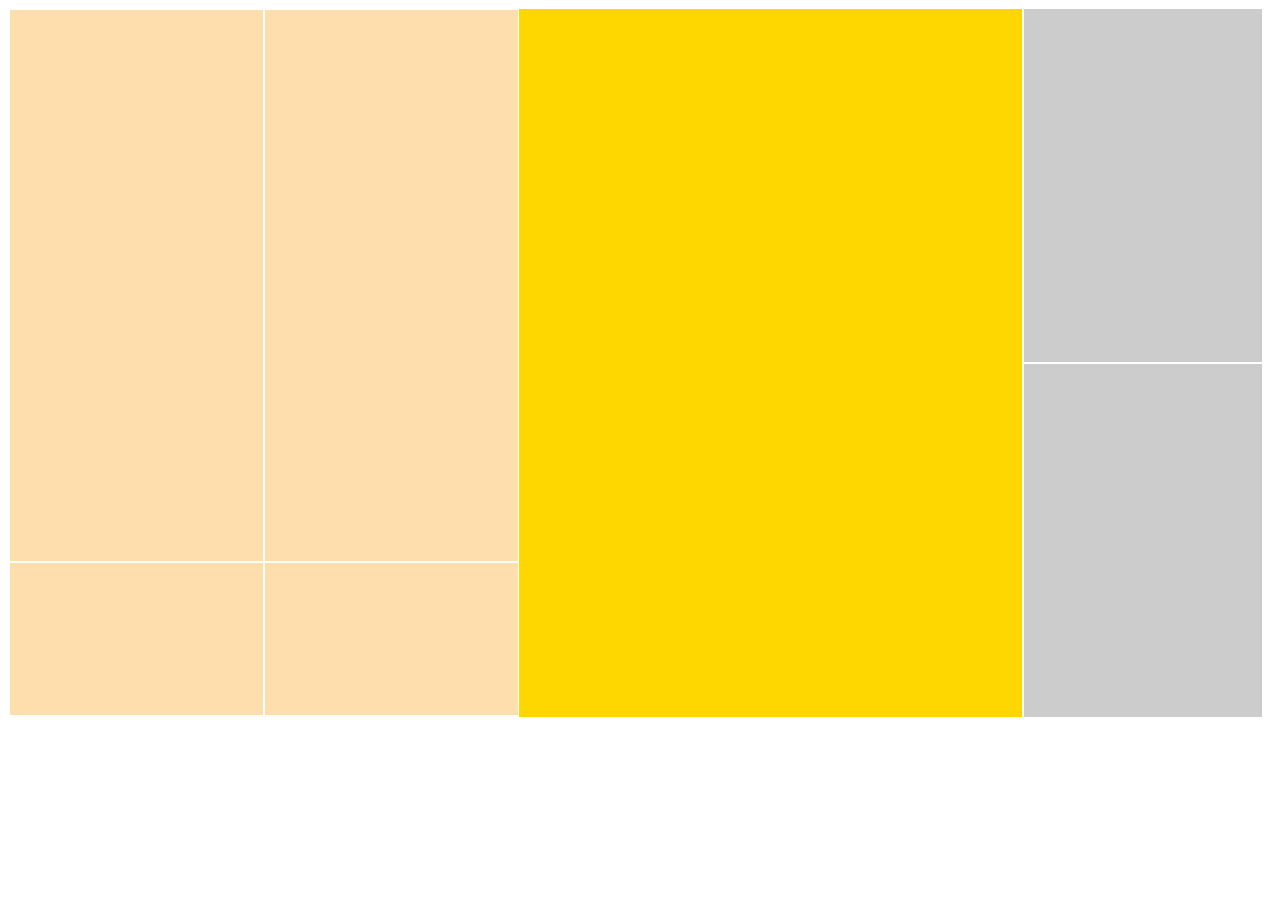
<file: flexblebox/layout4.html>
<!DOCTYPE html>
<html lang="en">
<head>
    <meta charset="UTF-8">
     <meta name="viewport" content="width=device-width,initail-scale=1.0, user-scable=no"/>
    <title>columns,all dynamic</title>
    <style>
      body{
        overflow: hidden;
    }
     .Grid-left{
         display: flex;  
         width: 20%;     
         flex-direction: column;
	     flex-wrap: wrap;
         float: left;
         margin: 1px;
     }
    .Grid-left>.Grid-cell{
           padding-top:218%;
           width: 100%;
           margin: 1px;
           background:navajowhite;  
    }  
      .Grid-left>.Grid-cell1{
           padding-top:60%;
           width: 100%;
           margin: 1px;
           background:navajowhite;  
    }  
     .Grid-middle{
          display: flex;
          width: 40%;  
          float: left;
          
       }
       .Grid-middle>.Grid-cell{
           padding-top:140%;
           flex:1;
           margin: 1px;
           background:gold;  
       }
    
       .Grid-right{
          display: flex;
          width: 19%;  
          float: left;
          flex-direction: column;
	     flex-wrap: wrap;
          
       }
        .Grid-right>.Grid-cell{
           padding-top:147%;
           flex:1;
           margin: 1px;
           background:#ccc;  
       }
    </style>
</head>
<body>
     <div class="Grid-left">
        <div class="Grid-cell"></div>
          <div class="Grid-cell1"></div>
    </div>
     <div class="Grid-left">
        <div class="Grid-cell"></div>
          <div class="Grid-cell1"></div>
    </div>
     <div class="Grid-middle">
        <div class="Grid-cell"></div>
    </div>
     <div class="Grid-right">
        <div class="Grid-cell"></div>
        <div class="Grid-cell"></div>
    </div>
</body>
</html>
</file>
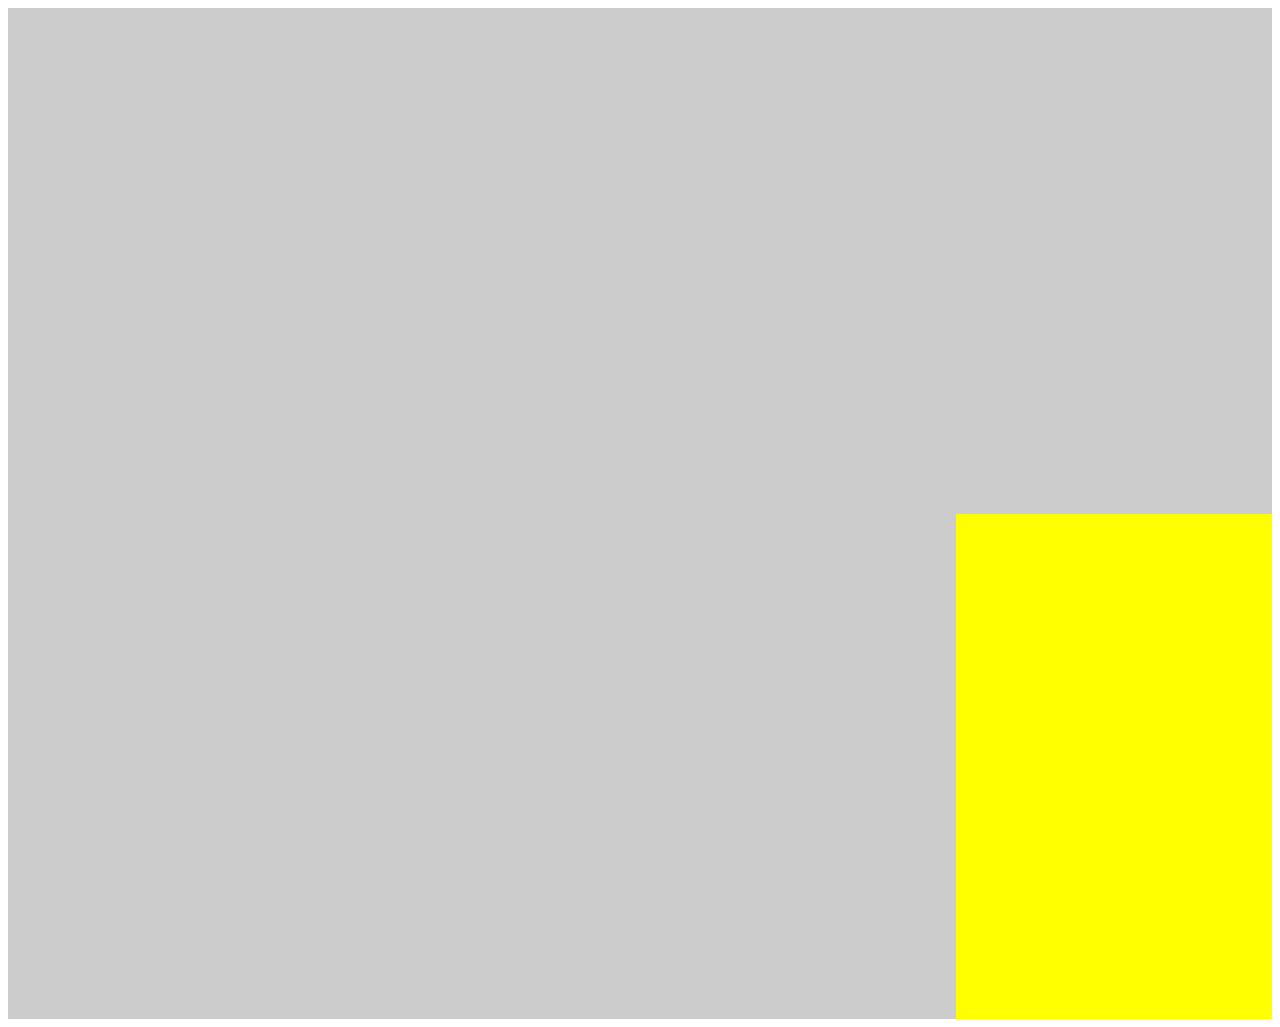
<file: flexblebox/layout5.html>
<!DOCTYPE html>
<html lang="en">
<head>
    <meta charset="UTF-8">
    <title>menu and content dynamic 菜单和内容动态</title>
    <style>
       body{
          overflow: hidden;
       }
      .Grid-left{
          width: 100%;
          padding-top: 40%;
          background-color: #ccc;
          display: flex;
          flex-flow: row-reverse wrap;
          align-content: flex-end;
       }
      .Grid-left>.Grid-cell{
         box-sizing: border-box;
         background-color: yellow;
         flex: 0 0 25%;
         padding-top: 40%;  
       }
      
    </style>
</head>
<body>
    
     <div class="Grid-left">
        <div class="Grid-cell"></div>
       
    </div>
     
</body>
</html>
</file>
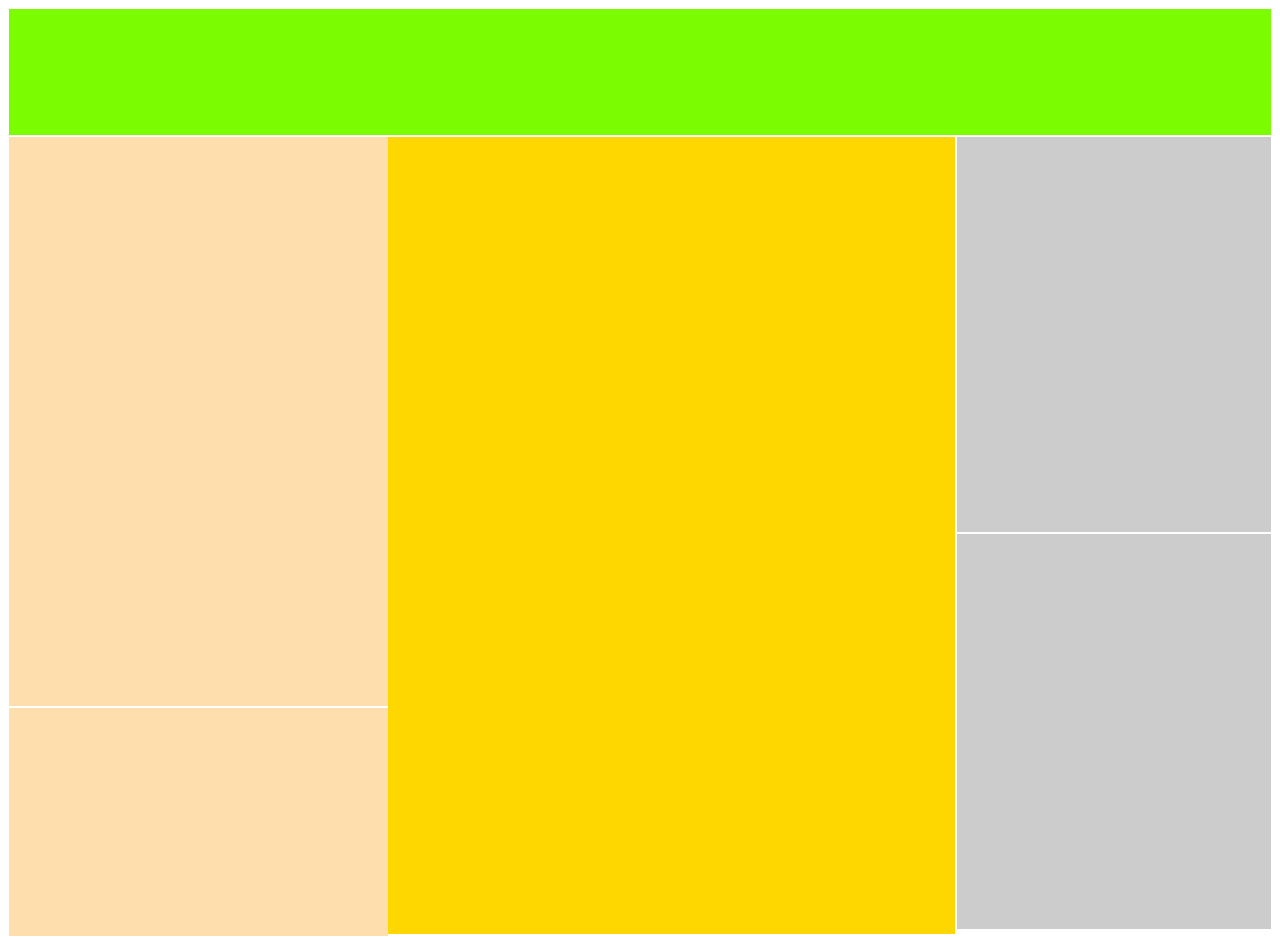
<file: flexblebox/layout6.html>
<!DOCTYPE html>
<html lang="en">
<head>
    <meta charset="UTF-8">
    <title>columns,all dynamic</title>
    <style>
      body{
        overflow: hidden;
    }
     .Grid-top{
         display: flex;  
         width: 100%;     
         float: left;
     }
    .Grid-top>.Grid-cell{
           padding-top:10%;
           flex: 1;
           margin: 1px;
           background:lawngreen;  
    }  
     .Grid-left{
         display: flex;  
         width: 30%;     
         flex-direction: column;
	     flex-wrap: wrap;
         float: left;
     }
    .Grid-left>.Grid-cell{
           padding-top:150%;
           width: 100%;
           margin: 1px;
           background:navajowhite;  
    }  
      .Grid-left>.Grid-cell1{
           padding-top:60%;
           width: 100%;
           margin: 1px;
           background:navajowhite;  
    }  
     .Grid-middle{
          display: flex;
          width: 45%;  
          float: left;
          
       }
       .Grid-middle>.Grid-cell{
           padding-top:140%;
           flex:1;
           margin: 1px;
           background:gold;  
       }
    
       .Grid-right{
          display: flex;
          width: 25%;  
          float: left;
           flex-direction: column;
	     flex-wrap: wrap;
          
       }
        .Grid-right>.Grid-cell{
           padding-top:125%;
           flex:1;
           margin: 1px;
           background:#ccc;  
       }
    </style>
</head>
<body>
     <div class="Grid-top">
        <div class="Grid-cell"></div>
     </div>
     <div class="Grid-left">
        <div class="Grid-cell"></div>
          <div class="Grid-cell1"></div>
    </div>
     <div class="Grid-middle">
        <div class="Grid-cell"></div>
    </div>
     <div class="Grid-right">
        <div class="Grid-cell"></div>
        <div class="Grid-cell"></div>
    </div>
</body>
</html>
</file>
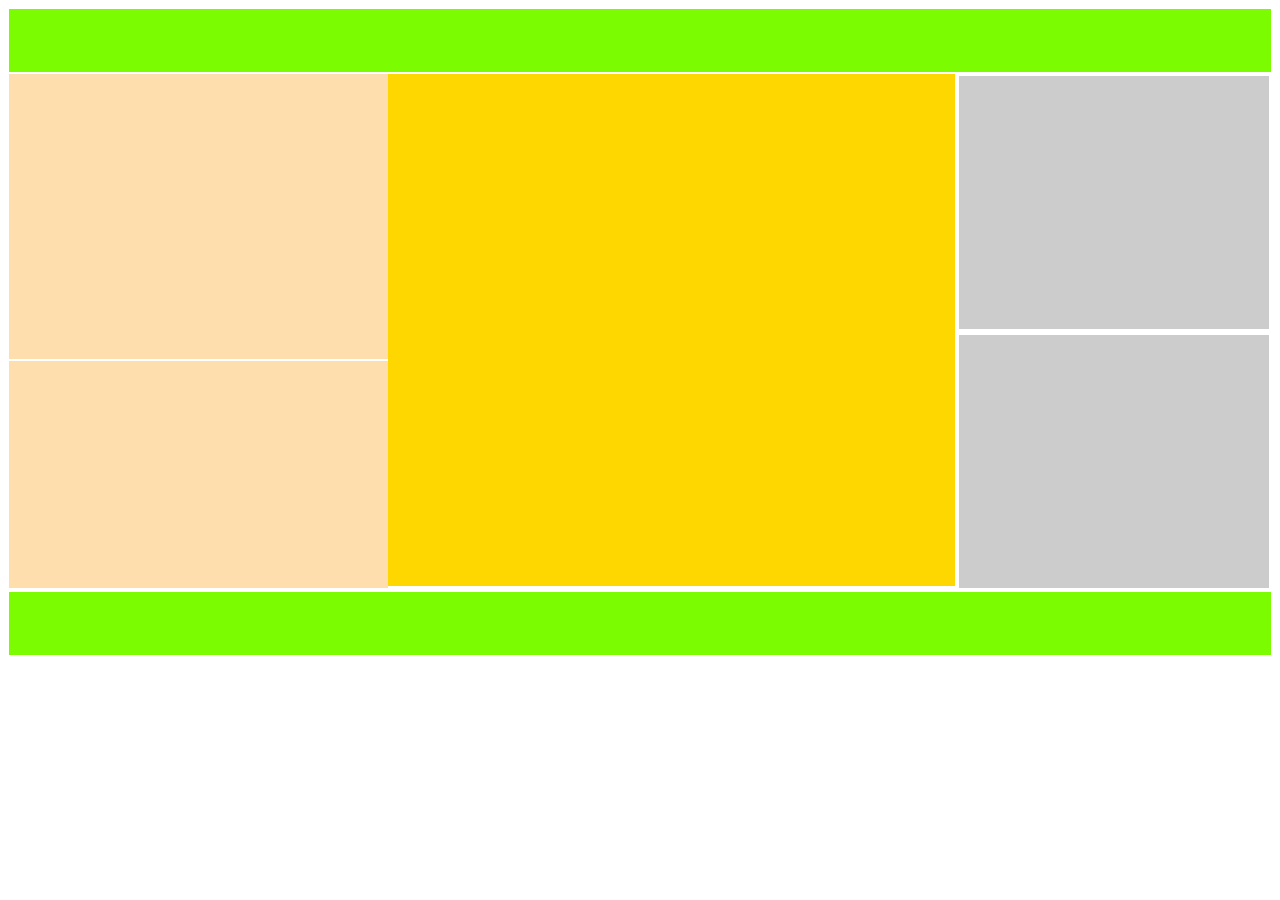
<file: flexblebox/layout7.html>
<!DOCTYPE html>
<html lang="en">
<head>
    <meta charset="UTF-8">
    <title>columns,all dynamic</title>
    <style>
      body{
        overflow: hidden;
    }
     .Grid-top{
         display: flex;  
         width: 100%;     
     }
    .Grid-top>.Grid-cell{
           padding-top:5%;
           flex: 1;
           margin: 1px;
           background:lawngreen;  
    }  
     .Grid-left{
         display: flex;  
         width: 30%;     
         flex-direction: column;
	     flex-wrap: wrap;
         float: left;
     }
    .Grid-left>.Grid-cell{
           padding-top:75%;
           width: 100%;
           margin: 1px;
           background:navajowhite;  
    }  
      .Grid-left>.Grid-cell1{
           padding-top:60%;
           width: 100%;
           margin: 1px;
           background:navajowhite;  
    }  
     .Grid-middle{
          display: flex;
          width: 45%;  
          float: left;
          
       }
       .Grid-middle>.Grid-cell{
           padding-top:90%;
           flex:1;
           margin: 1px;
           background:gold;  
       }
    
       .Grid-right{
          display: flex;
          width: 25%;  
          float: left;
           flex-direction: column;
	     flex-wrap: wrap;
          
       }
        .Grid-right>.Grid-cell{
           padding-top:80%;
           flex:1;
           margin: 3px;
           background:#ccc;  
       }
    </style>
</head>
<body>
     <div class="Grid-top">
        <div class="Grid-cell"></div>
     </div>
     <div class="Grid-left">
        <div class="Grid-cell"></div>
          <div class="Grid-cell1"></div>
    </div>
     <div class="Grid-middle">
        <div class="Grid-cell"></div>
    </div>
     <div class="Grid-right">
        <div class="Grid-cell"></div>
        <div class="Grid-cell"></div>
    </div>
     <div class="Grid-top">
        <div class="Grid-cell"></div>
     </div>
</body>
</html>
</file>
<file: style.css>
body {
	padding: 20px;
	margin: 0 auto;
	background-color: #E2E2E2;
	max-width: 1024px;
	color: #595B66;
	font-family: 'Microsoft Yahei', sans-serif;
}
h1,h2,h3,h4 {
	color: #797979;
    padding: 5px 0;
}
h1, h2 {
    border-bottom: solid 2px #797979;
}
p {
	font-size: 15px;
    background: #797979;
    padding: 10px;
    border-radius: 5px;
    color: white;
    line-height: 2;
}
a {
	color: #FFD200;
}
.box {
	background-color: white;
	margin: 0 0 55px;
	display: flex;
	
}
.box-tall {
	height: 800px;
}
.box-item {
	width: 200px;
	height: 200px;
	line-height: 200px;
	vertical-align: middle;
	margin: 5px;
	background-color: #ffd200;
	font-size: 100px;
	color: white;
	text-align: center;
}
.item-tall {
	height: 400px;
	line-height: 400px;
}
.box-1 {
	flex-direction: column;
}

.box-2 {
	flex-direction: row;
	flex-wrap: nowrap;
}

.box-3 {
	flex-direction: row;
	flex-wrap: wrap;
}

.box-4 {
	flex-direction: row;
	flex-wrap: wrap-reverse;
}

.box-5 {
	flex-flow: row nowrap;
}

.box-6 {
	justify-content: flex-start;
}
.box-7 {
	justify-content: flex-end;
}
.box-8 {
	justify-content: center;
}
.box-9 {
	justify-content: space-between;
}
.box-10 {
	justify-content: space-around;
}

.box-11 {
	align-items: flex-start;
}
.box-12 {
	align-items: flex-end;
}
.box-13 {
	align-items: center;
}
.box-14 {
	align-items: baseline;
}
.box-14 .box-item{
	font-size: 88px;
	line-height: initial;
	text-decoration: underline;
}
.box-14 .item-tall{
	font-size: 122px;
	line-height: initial;
}
.box-15 {
	align-items: stretch;
}
.box-15 .box-item {
	height: auto;
}

.box-16 {
	flex-wrap: wrap;
	align-content: flex-start;
}
.box-17 {
	flex-wrap: wrap;
	align-content: flex-end;
}
.box-18 {
	flex-wrap: wrap;
	align-content: center;
}
.box-19 {
	flex-wrap: wrap;
	align-content: space-between
}
.box-20 {
	flex-wrap: wrap;
	align-content: space-around;
}
.box-21 {
	flex-wrap: wrap;
	align-content: stretch;
}
.box-21 .box-item {
	height: auto;
}

.box-22 .order {
	order: -1;
}
.box-item div{
	font-size: 14px;
	position: relative;
	top: -150px;
}

.box-23 .box-item{
	flex-grow: 1;
	width: auto;
}
.box-23	.grow-2 {
	flex-grow: 2;
}

.box-24 .box-item {
	width: 400px;
}
.box-24 .shrink{
	flex-shrink: 0;
}

.box-25 .box-item {
	flex-basis: 200px;
	width: 400px;   
    /*width 将失去作用*/
}

.box-26 {
	height: 400px;
}
.box-26 .box-item {
	align-self: flex-start;
}
.box-26 .end {
	align-self: flex-end;
}
</file>
